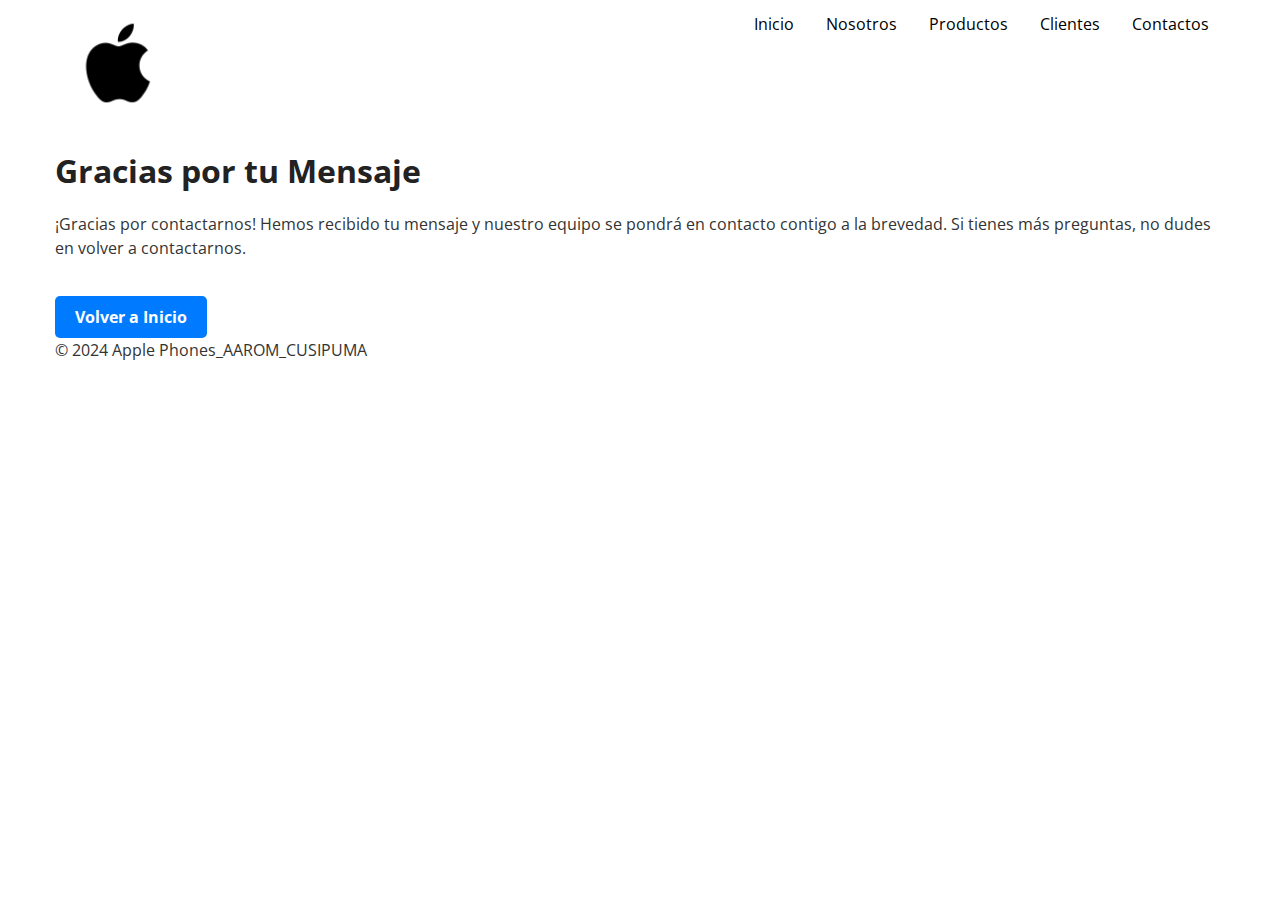
<file: agradecimiento.html>
<!DOCTYPE html>
<html lang="en">
<head>
    <meta charset="UTF-8">
    <meta name="viewport" content="width=device-width, initial-scale=1.0">
    <title>Gracias por Contactarnos - Apple Phones</title>
    <link rel="stylesheet" href="estilos/edgrid.css">
    <link rel="stylesheet" href="estilos/agradecimiento.css">
    <link rel="icon" href="imagenes/icopeque.jpg">
</head>
<body>
    <header class="ed-container">
        <div class="ed-item web-20">
            <a href="index.html"><img src="imagenes/ICONO.jpg" alt="Apple Logo"></a>
        </div>
        <div class="ed-item web-80">
            <nav>
                <ul class="ed-menu web-horizontal web-main-end">
                    <li><a href="index.html">Inicio</a></li>
                    <li><a href="nosotros.html">Nosotros</a></li>
                    <li><a href="productos.html">Productos</a></li>
                    <li><a href="clientes.html">Clientes</a></li>
                    <li><a href="contacto.html">Contactos</a></li>
                </ul>
            </nav>
        </div>
    </header>
    <div class="ed-container">
        <main class="ed-item web-100">
            <h1>Gracias por tu Mensaje</h1>
            <p>¡Gracias por contactarnos! Hemos recibido tu mensaje y nuestro equipo se pondrá en contacto contigo a la brevedad. Si tienes más preguntas, no dudes en volver a contactarnos.</p>
            <a href="index.html" class="back-button">Volver a Inicio</a>
        </main>
    </div>
    <footer>
        <div class="ed-container">
            <div class="ed-item">
                <p>&copy; 2024 Apple Phones_AAROM_CUSIPUMA</p>
            </div>
        </div>
    </footer>
</body>
</html>
</file>
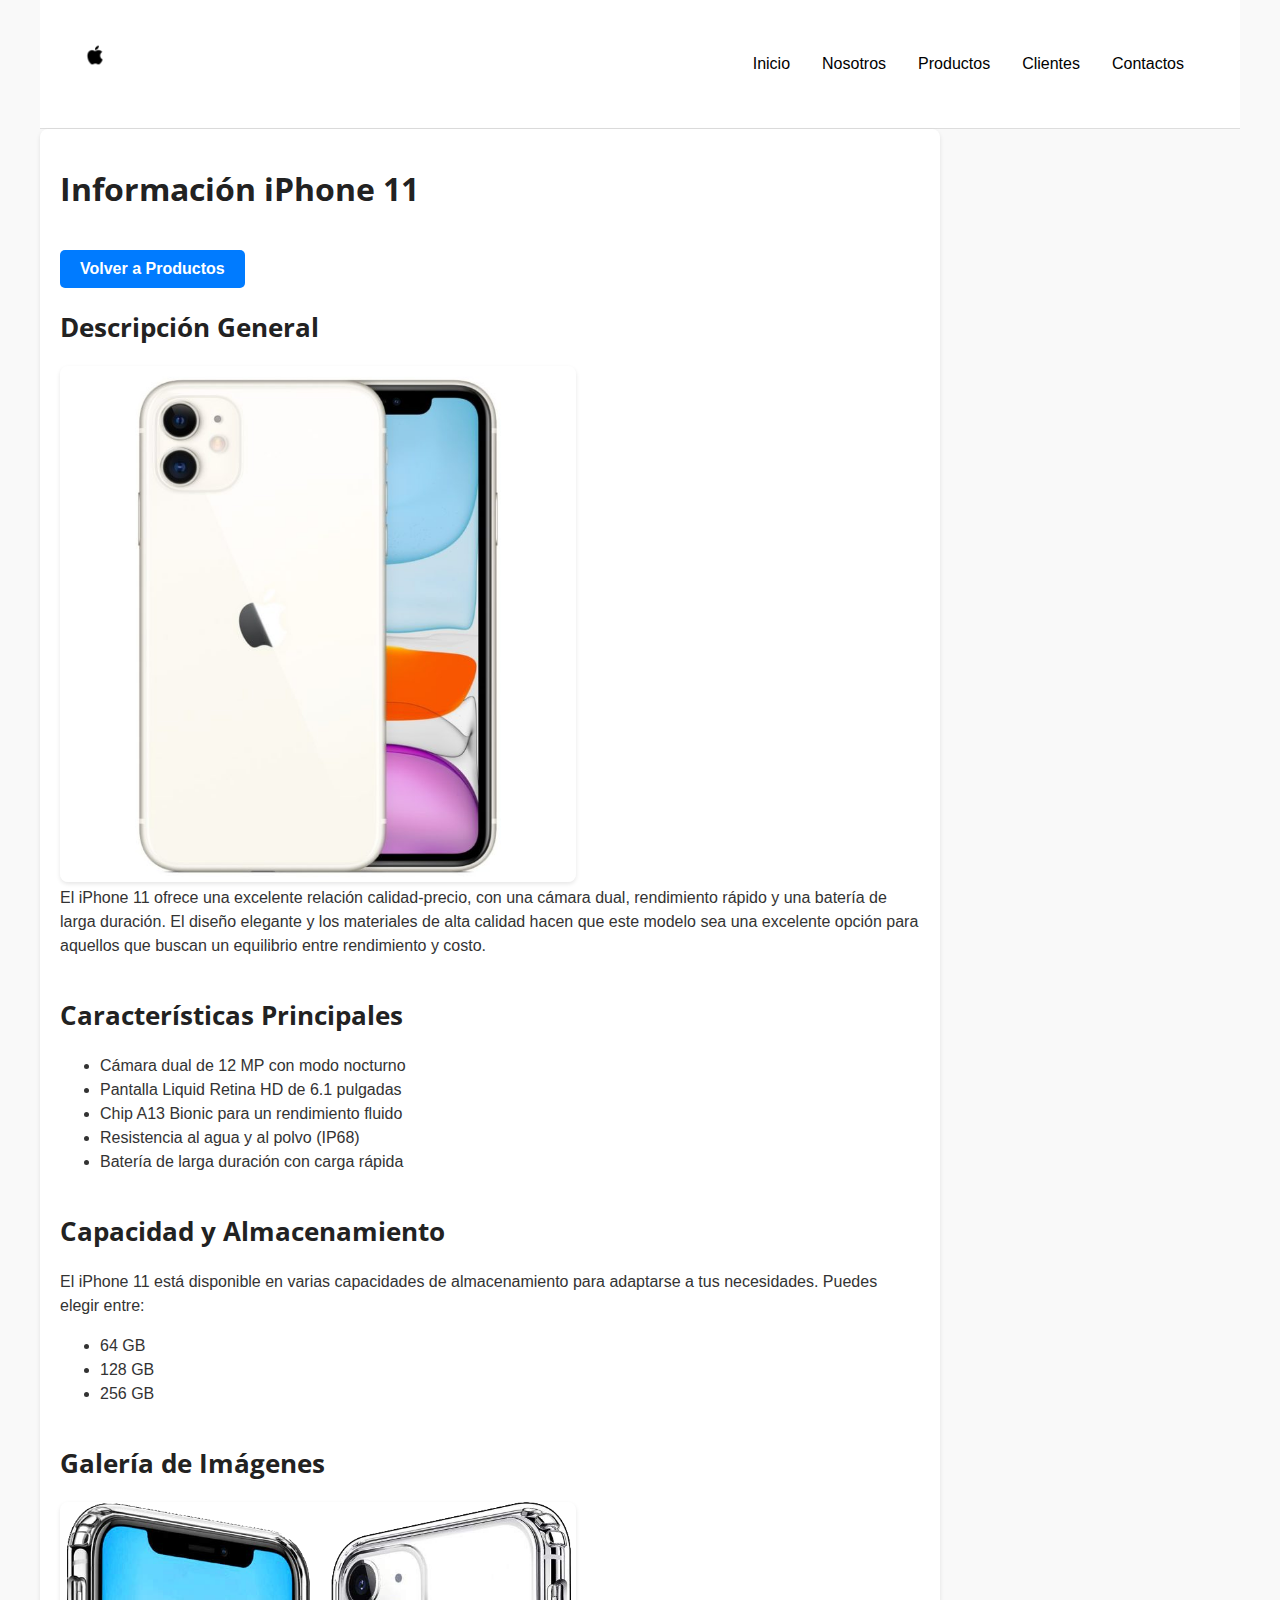
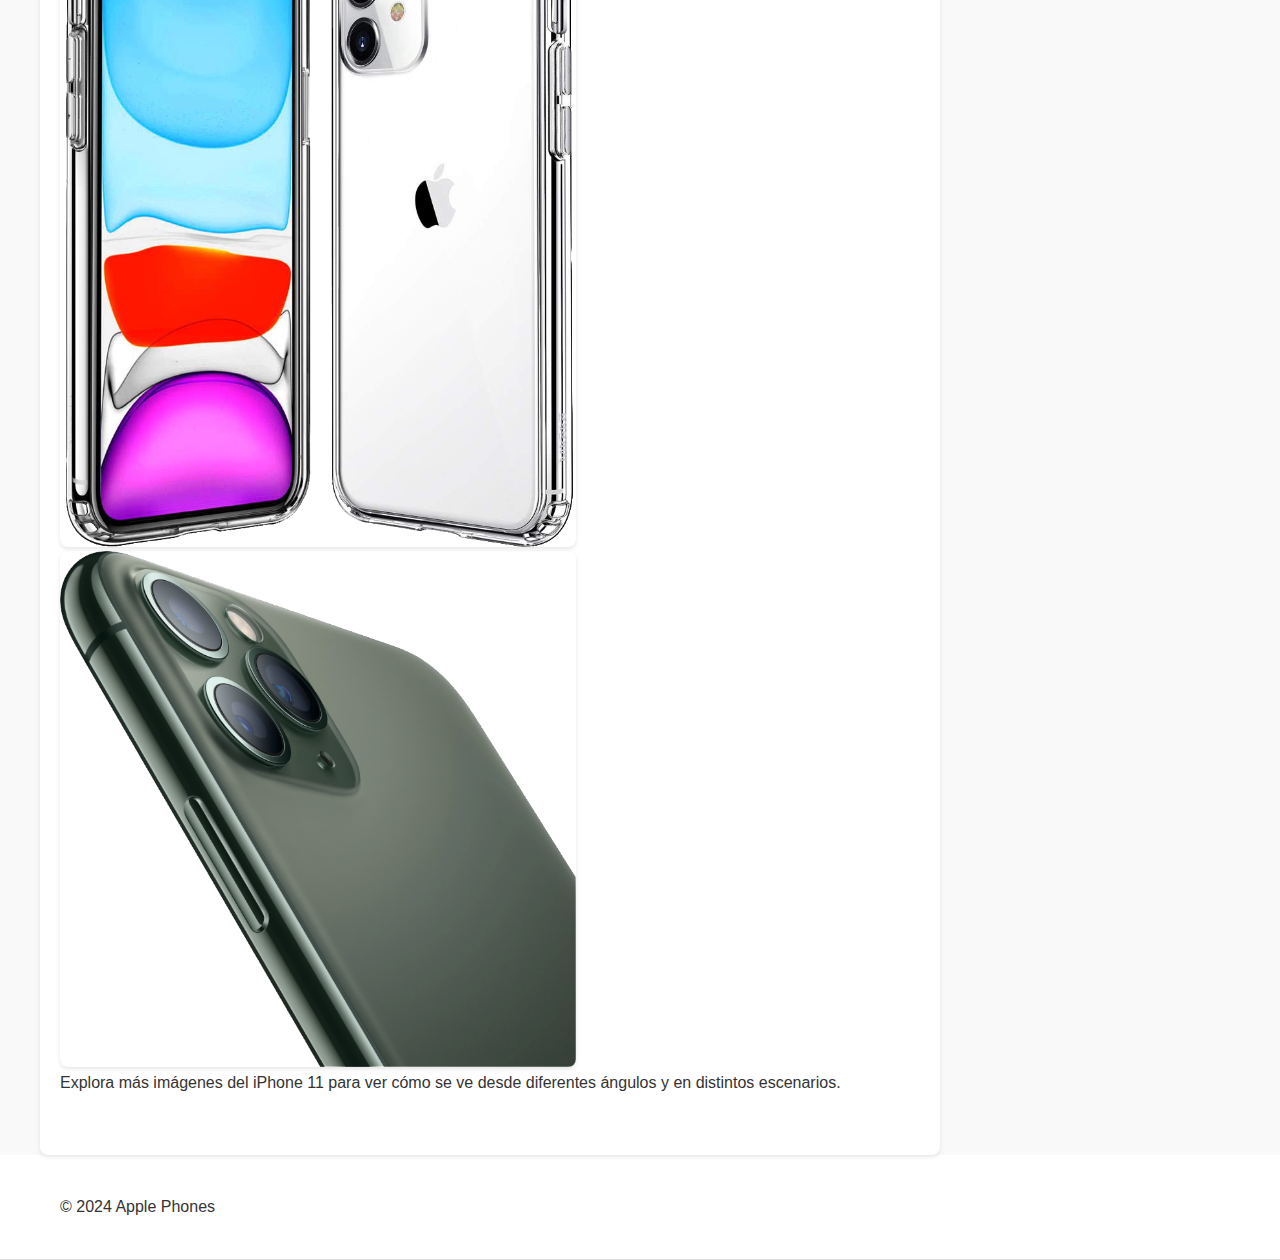
<file: info_phone11.html>
<!DOCTYPE html>
<html lang="en">
<head>
    <meta charset="UTF-8">
    <meta name="viewport" content="width=device-width, initial-scale=1.0">
    <title>Información iPhone 11 - Apple Phones</title>
    <link rel="stylesheet" href="estilos/edgrid.css">
    <link rel="stylesheet" href="estilos/phone_11.css">
    <link rel="icon" href="imagenes/icopeque.jpg">
</head>
<body>
    <header class="ed-container">
        <div class="ed-item web-20">
            <a href="index.html">
                <img src="imagenes/ICONO.jpg" alt="Apple Logo" style="width: 30px; height: auto;">
            </a>
        </div>
        <div class="ed-item web-80">
            <nav>
                <ul class="ed-menu web-horizontal web-main-end">
                    <li><a href="index.html">Inicio</a></li>
                    <li><a href="nosotros.html">Nosotros</a></li>
                    <li><a href="productos.html">Productos</a></li>
                    <li><a href="clientes.html">Clientes</a></li>
                    <li><a href="contacto.html">Contactos</a></li>
                </ul>
            </nav>
        </div>
    </header>
    <div class="ed-container">
        <main class="ed-item web-75">
            <h1>Información iPhone 11</h1>
            <a href="productos.html" class="back-button">Volver a Productos</a>
            
            <section class="section">
                <h2>Descripción General</h2>
                <img src="imagenes/PHONE11.jpg" alt="iPhone 11" class="phone-image">
                <p>El iPhone 11 ofrece una excelente relación calidad-precio, con una cámara dual, rendimiento rápido y una batería de larga duración. El diseño elegante y los materiales de alta calidad hacen que este modelo sea una excelente opción para aquellos que buscan un equilibrio entre rendimiento y costo.</p>
            </section>

            <section class="section">
                <h2>Características Principales</h2>
                <ul>
                    <li>Cámara dual de 12 MP con modo nocturno</li>
                    <li>Pantalla Liquid Retina HD de 6.1 pulgadas</li>
                    <li>Chip A13 Bionic para un rendimiento fluido</li>
                    <li>Resistencia al agua y al polvo (IP68)</li>
                    <li>Batería de larga duración con carga rápida</li>
                </ul>
            </section>

            <section class="section">
                <h2>Capacidad y Almacenamiento</h2>
            
                <p>El iPhone 11 está disponible en varias capacidades de almacenamiento para adaptarse a tus necesidades. Puedes elegir entre:</p>
                <ul>
                    <li>64 GB</li>
                    <li>128 GB</li>
                    <li>256 GB</li>
                </ul>
            </section>

            <section class="section">
                <h2>Galería de Imágenes</h2>
                <img src="imagenes/ANGULOS.jpg" alt="iPhone 11 - Imagen 1" class="phone-image">
                <img src="imagenes/ANGULOS1.png" alt="iPhone 11 - Imagen 2" class="phone-image">
                <p>Explora más imágenes del iPhone 11 para ver cómo se ve desde diferentes ángulos y en distintos escenarios.</p>
            </section>
        </main>
      
    </div>
    <footer>
        <div class="ed-container">
            <div class="ed-item">
                <p>&copy; 2024 Apple Phones</p>
            </div>
        </div>
    </footer>
</body>
</html>
</file>
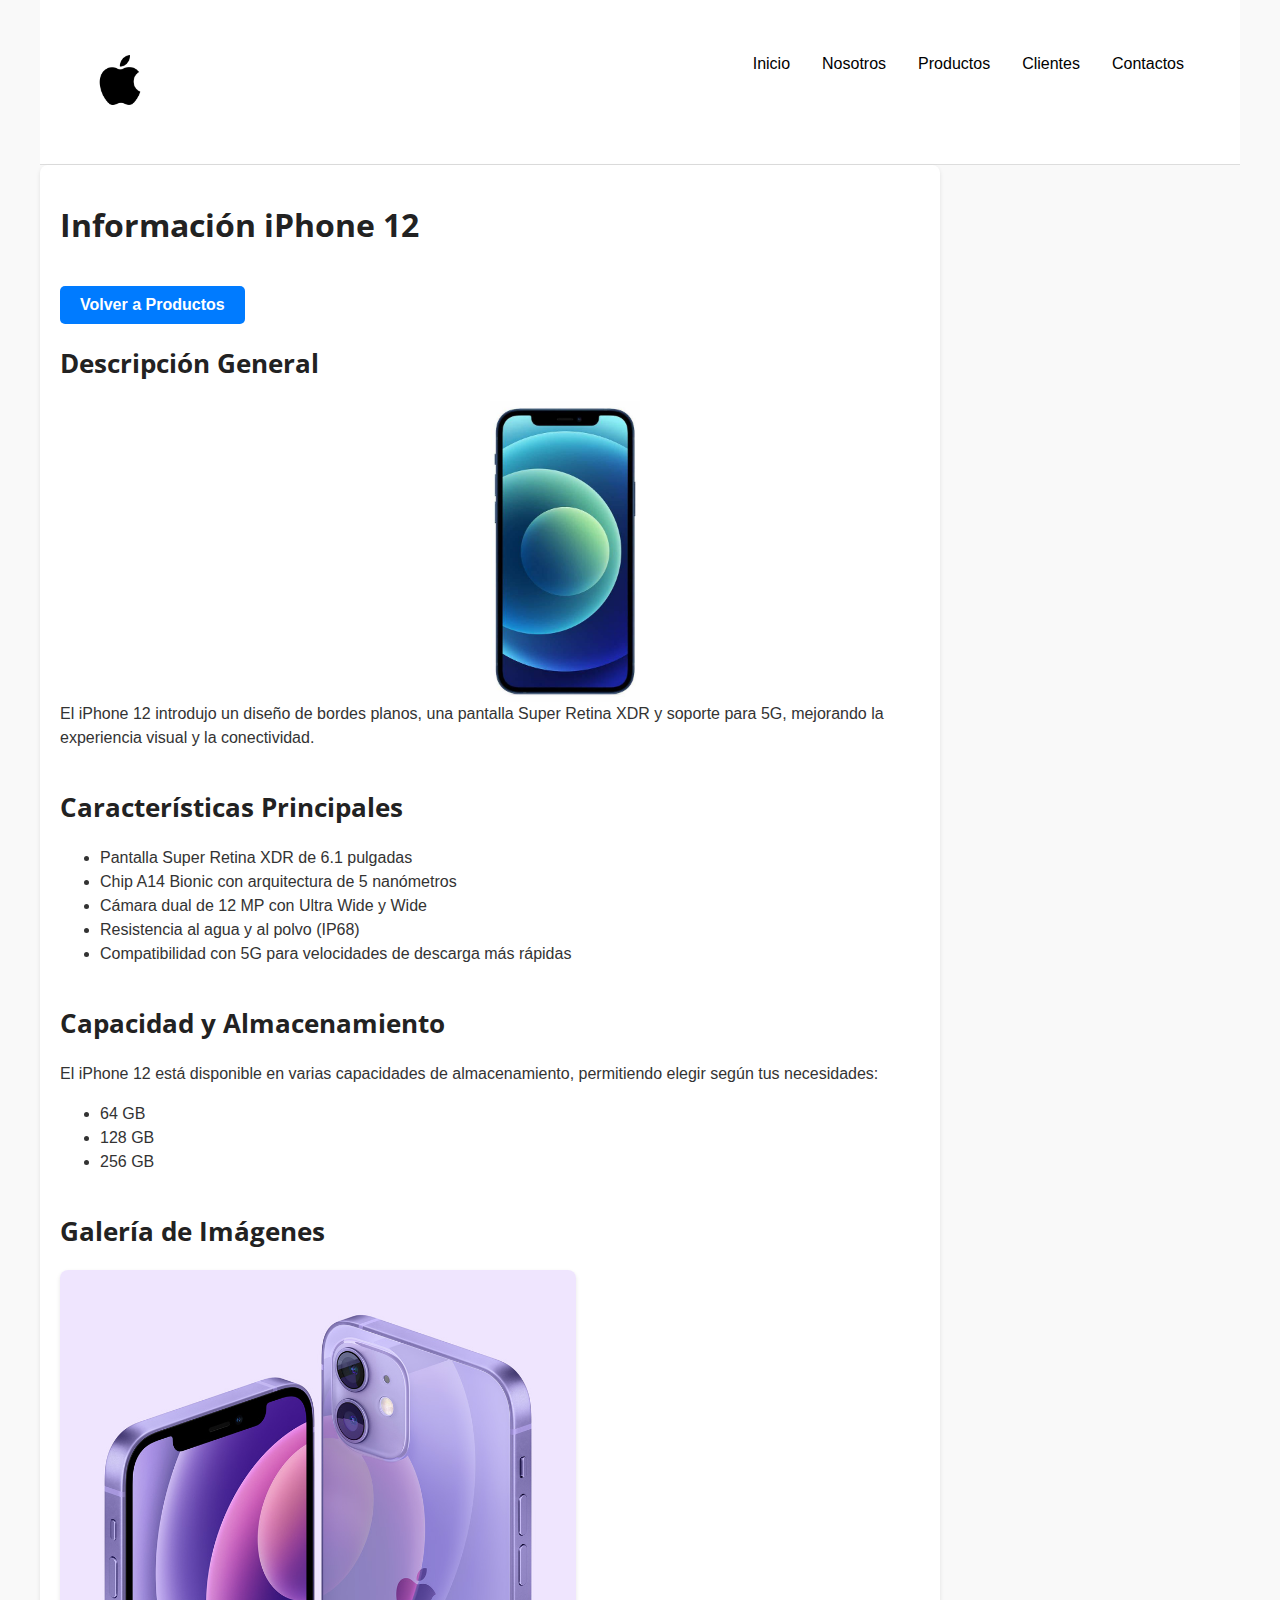
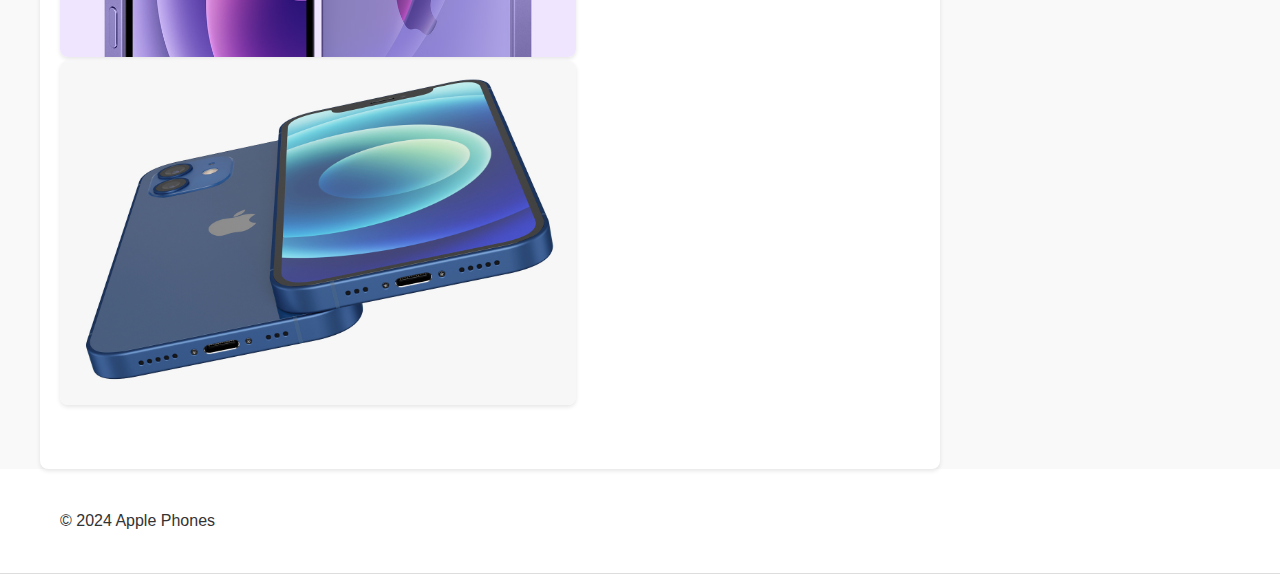
<file: info_phone12.html>
<!DOCTYPE html>
<html lang="en">
<head>
    <meta charset="UTF-8">
    <meta name="viewport" content="width=device-width, initial-scale=1.0">
    <title>Información iPhone 12 - Apple Phones</title>
    <link rel="stylesheet" href="estilos/edgrid.css">
    <link rel="stylesheet" href="estilos/phone_12.css">
    <link rel="icon" href="imagenes/icopeque.jpg">
</head>
<body>
    <header class="ed-container">
        <div class="ed-item web-20">
            <a href="index.html">
                <img src="imagenes/ICONO.jpg" alt="Apple Logo" style="width: 80px; height: auto;">
            </a>
        </div>
        <div class="ed-item web-80">
            <nav>
                <ul class="ed-menu web-horizontal web-main-end">
                    <li><a href="index.html">Inicio</a></li>
                    <li><a href="nosotros.html">Nosotros</a></li>
                    <li><a href="productos.html">Productos</a></li>
                    <li><a href="clientes.html">Clientes</a></li>
                    <li><a href="contacto.html">Contactos</a></li>
                </ul>
            </nav>
        </div>
    </header>
    <div class="ed-container">
        <main class="ed-item web-75">
            <h1>Información iPhone 12</h1>
            <a href="productos.html" class="back-button">Volver a Productos</a>

            <section class="section">
                <h2>Descripción General</h2>
                <div class="phone-3d">
                    <div class="phone-container">
                        <img src="imagenes/FRONT_12.jpg" alt="iPhone 12 Front" class="phone-front">
                        <img src="imagenes/BACK_12.jpg" alt="iPhone 12 Back" class="phone-back">
                    </div>
                </div>
                <p>El iPhone 12 introdujo un diseño de bordes planos, una pantalla Super Retina XDR y soporte para 5G, mejorando la experiencia visual y la conectividad.</p>
            </section>

            <section class="section">
                <h2>Características Principales</h2>
                <ul>
                    <li>Pantalla Super Retina XDR de 6.1 pulgadas</li>
                    <li>Chip A14 Bionic con arquitectura de 5 nanómetros</li>
                    <li>Cámara dual de 12 MP con Ultra Wide y Wide</li>
                    <li>Resistencia al agua y al polvo (IP68)</li>
                    <li>Compatibilidad con 5G para velocidades de descarga más rápidas</li>
                </ul>
            </section>

            <section class="section">
                <h2>Capacidad y Almacenamiento</h2>
                
                <p>El iPhone 12 está disponible en varias capacidades de almacenamiento, permitiendo elegir según tus necesidades:</p>
                <ul>
                    <li>64 GB</li>
                    <li>128 GB</li>
                    <li>256 GB</li>
                </ul>
            </section>

            <section class="section">
                <h2>Galería de Imágenes</h2>
                <img src="imagenes/ANGULOS12X.jpg" alt="iPhone 12 - Imagen 1" class="phone-image">
                <img src="imagenes/ANGULOS12_.jpg" alt="iPhone 12 - Imagen 2" class="phone-image">
            </section>
        </main>
        <aside class="ed-item web-25">
          
        </aside>
    </div>
    <footer>
        <div class="ed-container">
            <div class="ed-item">
                <p>&copy; 2024 Apple Phones</p>
            </div>
        </div>
    </footer>
</body>
</html>
</file>
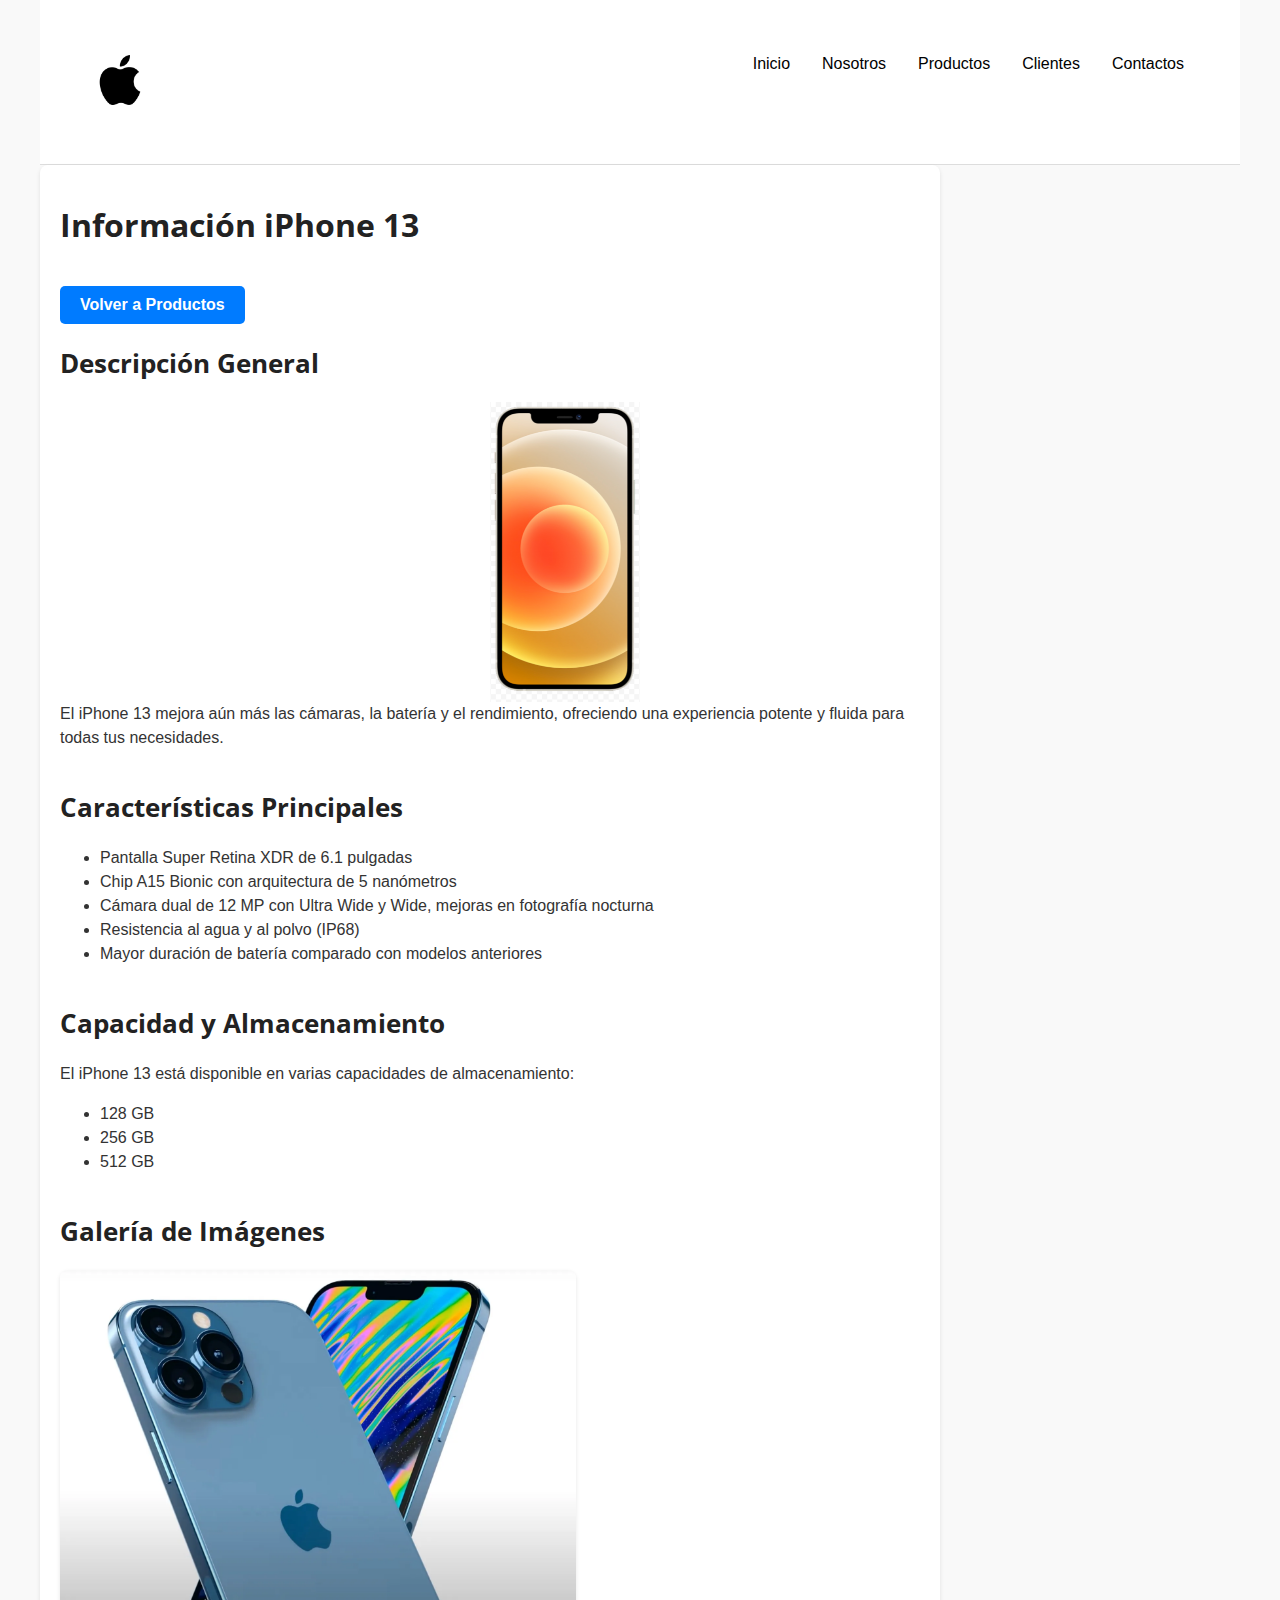
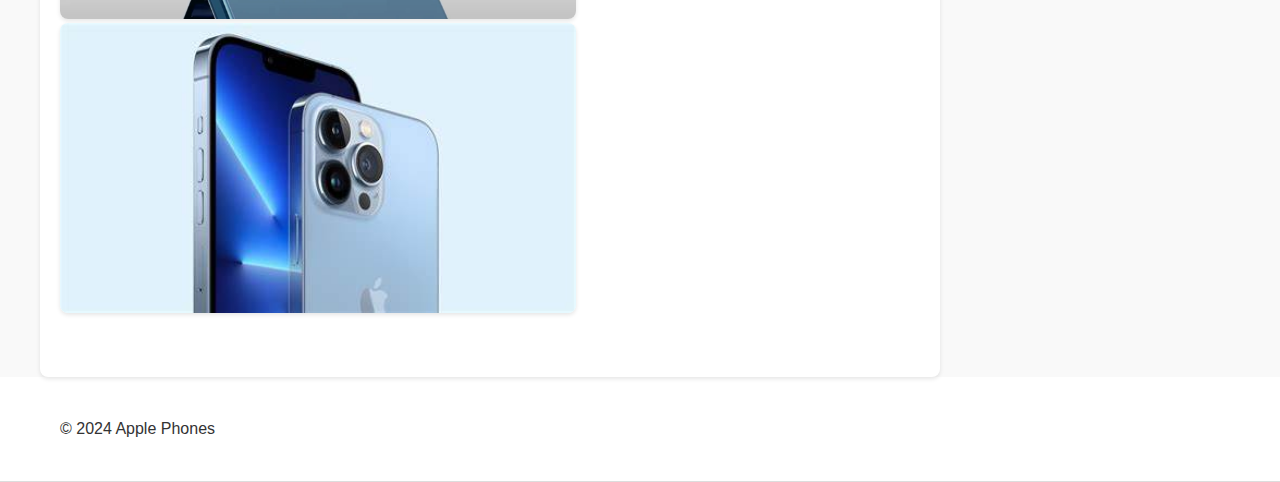
<file: info_phone13.html>
<!DOCTYPE html>
<html lang="en">
<head>
    <meta charset="UTF-8">
    <meta name="viewport" content="width=device-width, initial-scale=1.0">
    <title>Información iPhone 13 - Apple Phones</title>
    <link rel="stylesheet" href="estilos/edgrid.css">
    <link rel="stylesheet" href="estilos/phone_13.css">
    <link rel="icon" href="imagenes/icopeque.jpg">
</head>
<body>
    <header class="ed-container">
        <div class="ed-item web-20">
            <a href="index.html">
                <img src="imagenes/ICONO.jpg" alt="Apple Logo" style="width: 80px; height: auto;">
            </a>
        </div>
        <div class="ed-item web-80">
            <nav>
                <ul class="ed-menu web-horizontal web-main-end">
                    <li><a href="index.html">Inicio</a></li>
                    <li><a href="nosotros.html">Nosotros</a></li>
                    <li><a href="productos.html">Productos</a></li>
                    <li><a href="clientes.html">Clientes</a></li>
                    <li><a href="contacto.html">Contactos</a></li>
                </ul>
            </nav>
        </div>
    </header>
    <div class="ed-container">
        <main class="ed-item web-75">
            <h1>Información iPhone 13</h1>
            <a href="productos.html" class="back-button">Volver a Productos</a>

            <section class="section">
                <h2>Descripción General</h2>
                <div class="phone-3d">
                    <div class="phone-container">
                        <img src="imagenes/PHONE13X.jpg" alt="iPhone 13 Front" class="phone-front">
                        <img src="imagenes/PHONE13XX.jpg" alt="iPhone 13 Back" class="phone-back">
                    </div>
                </div>
                <p>El iPhone 13 mejora aún más las cámaras, la batería y el rendimiento, ofreciendo una experiencia potente y fluida para todas tus necesidades.</p>
            </section>

            <section class="section">
                <h2>Características Principales</h2>
                <ul>
                    <li>Pantalla Super Retina XDR de 6.1 pulgadas</li>
                    <li>Chip A15 Bionic con arquitectura de 5 nanómetros</li>
                    <li>Cámara dual de 12 MP con Ultra Wide y Wide, mejoras en fotografía nocturna</li>
                    <li>Resistencia al agua y al polvo (IP68)</li>
                    <li>Mayor duración de batería comparado con modelos anteriores</li>
                </ul>
            </section>

            <section class="section">
                <h2>Capacidad y Almacenamiento</h2>
              
                <p>El iPhone 13 está disponible en varias capacidades de almacenamiento:</p>
                <ul>
                    <li>128 GB</li>
                    <li>256 GB</li>
                    <li>512 GB</li>
                </ul>
            </section>

            <section class="section">
                <h2>Galería de Imágenes</h2>
                <img src="imagenes/PHONE13XXX.jpg" alt="iPhone 13 - Imagen 1" class="phone-image">
                <img src="imagenes/PHONE13XXXX" alt="iPhone 13 - Imagen 2" class="phone-image">
            </section>
        </main>
    
    </div>
    <footer>
        <div class="ed-container">
            <div class="ed-item">
                <p>&copy; 2024 Apple Phones</p>
            </div>
        </div>
    </footer>
</body>
</html>
</file>
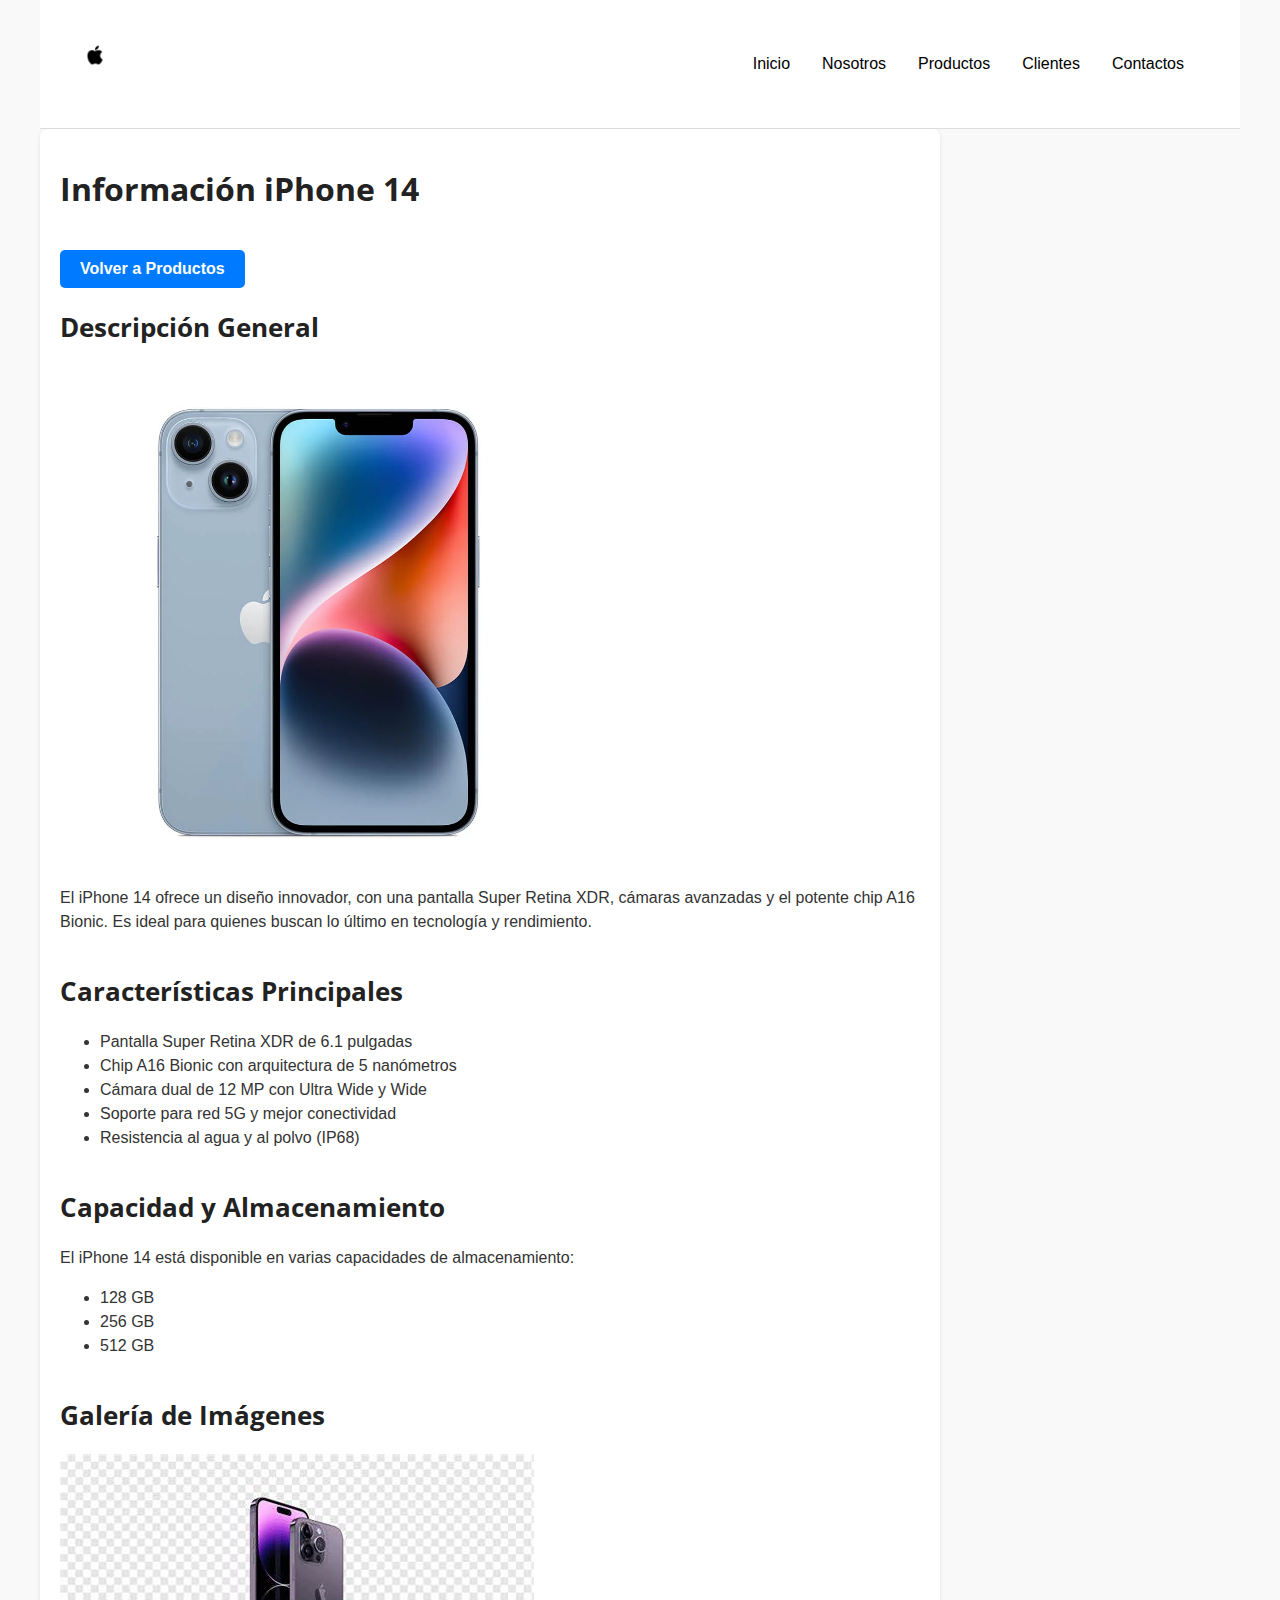
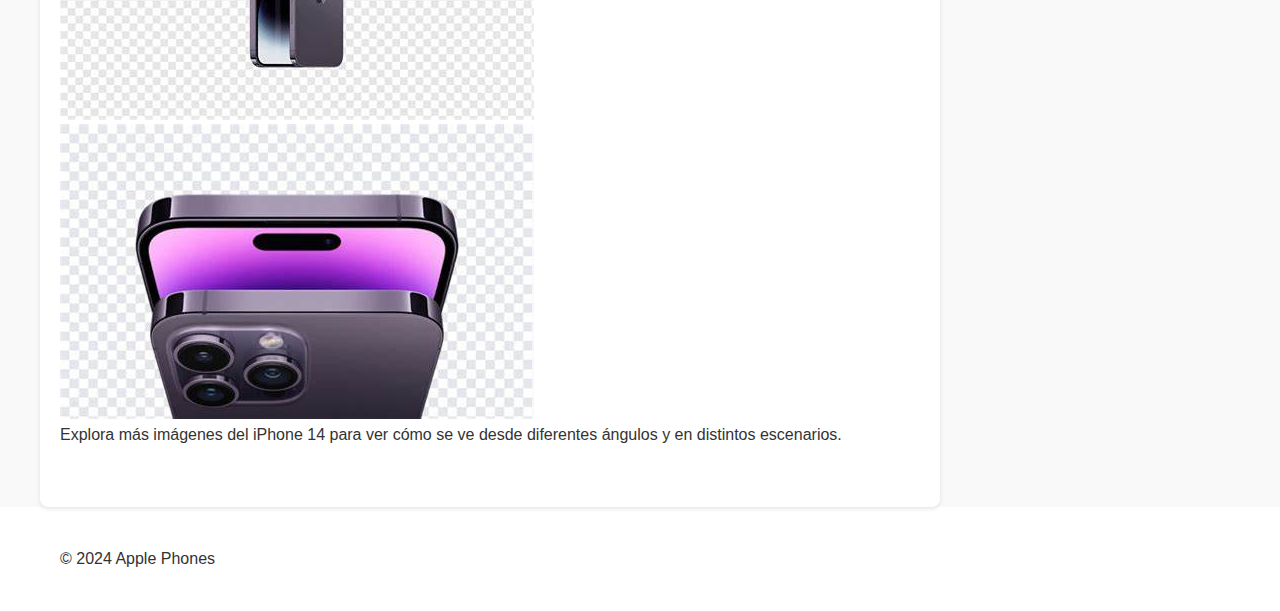
<file: info_phone14.html>
<!DOCTYPE html>
<html lang="en">
<head>
    <meta charset="UTF-8">
    <meta name="viewport" content="width=device-width, initial-scale=1.0">
    <title>Información iPhone 14 - Apple Phones</title>
    <link rel="stylesheet" href="estilos/edgrid.css">
    <link rel="stylesheet" href="estilos/phone_14.css">
    <link rel="icon" href="imagenes/icopeque.jpg">
</head>
<body>
    <header class="ed-container">
        <div class="ed-item web-20">
            <a href="index.html">
                <img src="imagenes/ICONO.jpg" alt="Apple Logo" style="width: 30px; height: auto;">
            </a>
        </div>
        <div class="ed-item web-80">
            <nav>
                <ul class="ed-menu web-horizontal web-main-end">
                    <li><a href="index.html">Inicio</a></li>
                    <li><a href="nosotros.html">Nosotros</a></li>
                    <li><a href="productos.html">Productos</a></li>
                    <li><a href="clientes.html">Clientes</a></li>
                    <li><a href="contacto.html">Contactos</a></li>
                </ul>
            </nav>
        </div>
    </header>
    <div class="ed-container">
        <main class="ed-item web-75">
            <h1>Información iPhone 14</h1>
            <a href="productos.html" class="back-button">Volver a Productos</a>
            
            <section class="section">
                <h2>Descripción General</h2>
                <img src="imagenes/PHONE14.jpg" alt="iPhone 14" class="phone-image">
                <p>El iPhone 14 ofrece un diseño innovador, con una pantalla Super Retina XDR, cámaras avanzadas y el potente chip A16 Bionic. Es ideal para quienes buscan lo último en tecnología y rendimiento.</p>
            </section>

            <section class="section">
                <h2>Características Principales</h2>
                <ul>
                    <li>Pantalla Super Retina XDR de 6.1 pulgadas</li>
                    <li>Chip A16 Bionic con arquitectura de 5 nanómetros</li>
                    <li>Cámara dual de 12 MP con Ultra Wide y Wide</li>
                    <li>Soporte para red 5G y mejor conectividad</li>
                    <li>Resistencia al agua y al polvo (IP68)</li>
                </ul>
            </section>

            <section class="section">
                <h2>Capacidad y Almacenamiento</h2>
                <p>El iPhone 14 está disponible en varias capacidades de almacenamiento:</p>
                <ul>
                    <li>128 GB</li>
                    <li>256 GB</li>
                    <li>512 GB</li>
                </ul>
            </section>

            <section class="section">
                <h2>Galería de Imágenes</h2>
                <img src="imagenes/PHONE14X" alt="iPhone 14 - Imagen 1" class="phone-image">
                <img src="imagenes/PHONE14XX" alt="iPhone 14 - Imagen 2" class="phone-image">
                <p>Explora más imágenes del iPhone 14 para ver cómo se ve desde diferentes ángulos y en distintos escenarios.</p>
            </section>
        </main>
       
    </div>
    <footer>
        <div class="ed-container">
            <div class="ed-item">
                <p>&copy; 2024 Apple Phones</p>
            </div>
        </div>
    </footer>
</body>
</html>
</file>
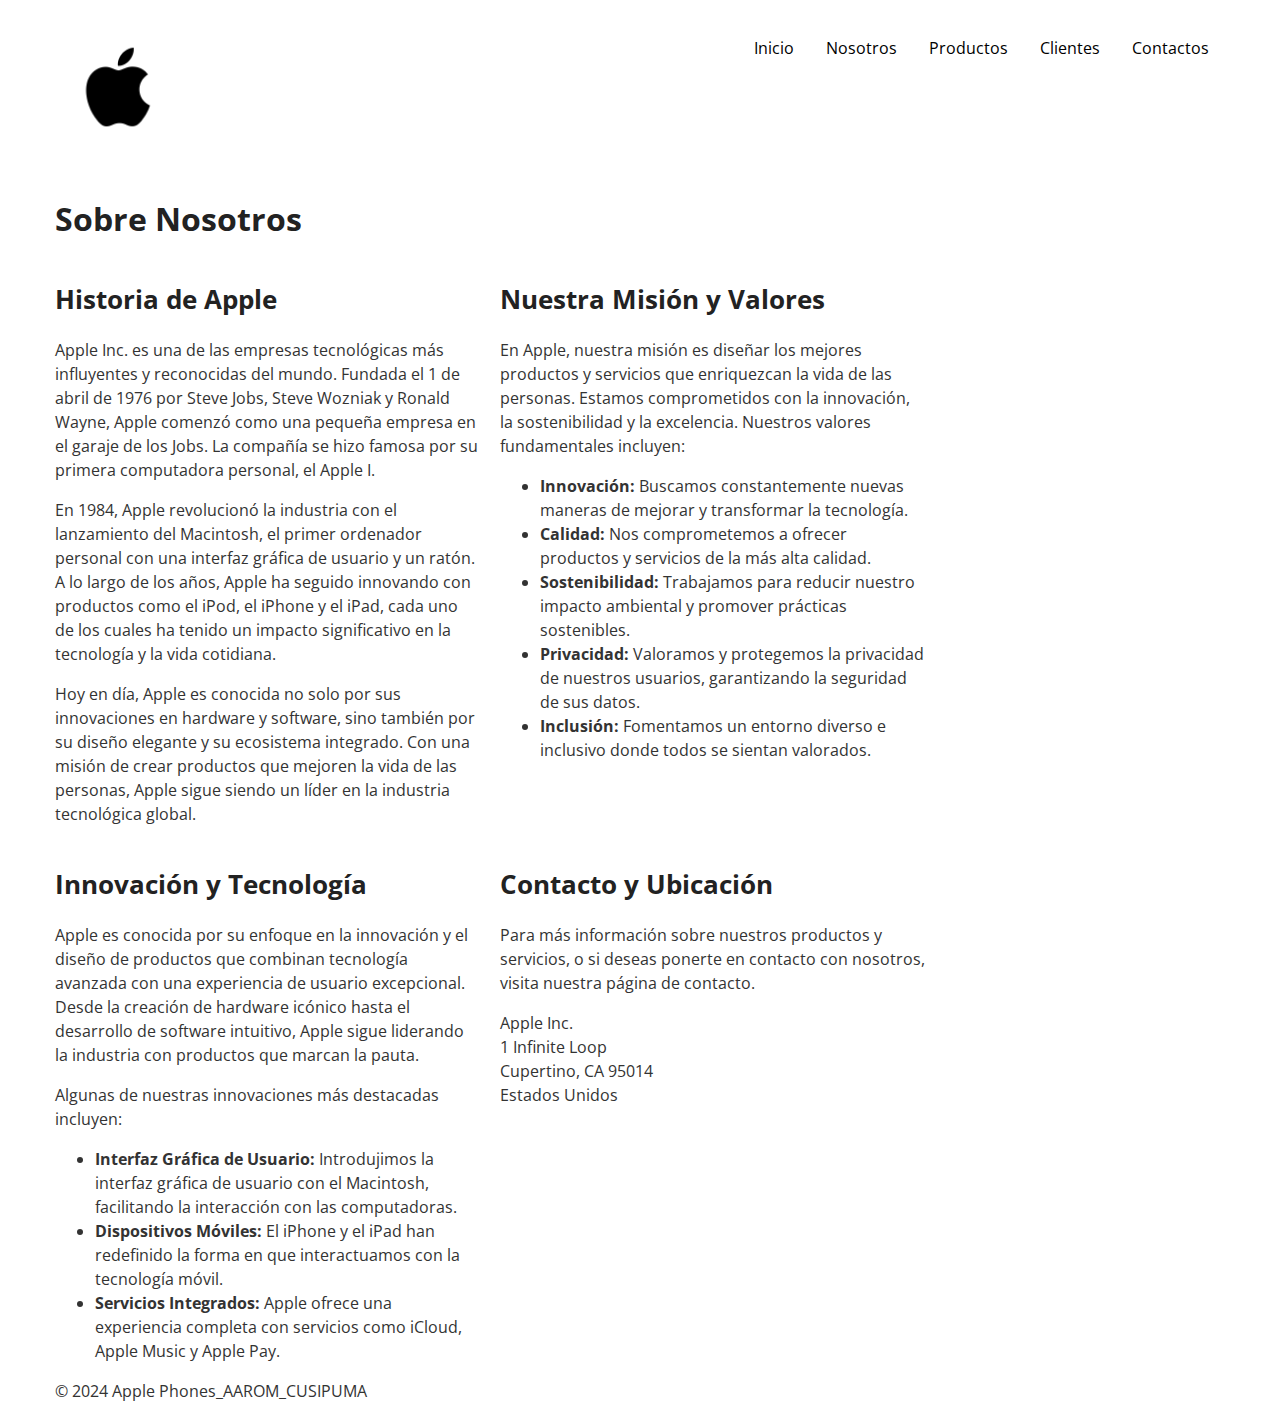
<file: nosotros.html>
<!DOCTYPE html>
<html lang="en">
<head>
    <meta charset="UTF-8">
    <meta name="viewport" content="width=device-width, initial-scale=1.0">
    <title>Nosotros - Apple Phones</title>
    <link rel="stylesheet" href="estilos/edgrid.css">
    <link rel="stylesheet" href="estilos/estll.css">
    <link rel="icon" href="imagenes/icopeque.jpg">
</head>
<body>
    <header class="ed-container">
        <div class="ed-item web-20">
            <a href="index.html">
                <img src="imagenes/ICONO.jpg" alt="Apple Logo">
            </a>
        </div>
        <div class="ed-item web-80">
            <nav>
                <ul class="ed-menu web-horizontal web-main-end">
                    <li><a href="index.html">Inicio</a></li>
                    <li><a href="nosotros.html">Nosotros</a></li>
                    <li><a href="productos.html">Productos</a></li>
                    <li><a href="clientes.html">Clientes</a></li>
                    <li><a href="contacto.html">Contactos</a></li>
                </ul>
            </nav>
        </div>
    </header>
    <div class="ed-container">
        <main class="ed-item web-75">
            <h1>Sobre Nosotros</h1>
            <class class="lol">
                <div class="cajas">
           
                <h2>Historia de Apple</h2>
                <p>Apple Inc. es una de las empresas tecnológicas más influyentes y reconocidas del mundo. Fundada el 1 de abril de 1976 por Steve Jobs, Steve Wozniak y Ronald Wayne, Apple comenzó como una pequeña empresa en el garaje de los Jobs. La compañía se hizo famosa por su primera computadora personal, el Apple I.</p>
                <p>En 1984, Apple revolucionó la industria con el lanzamiento del Macintosh, el primer ordenador personal con una interfaz gráfica de usuario y un ratón. A lo largo de los años, Apple ha seguido innovando con productos como el iPod, el iPhone y el iPad, cada uno de los cuales ha tenido un impacto significativo en la tecnología y la vida cotidiana.</p>
                <p>Hoy en día, Apple es conocida no solo por sus innovaciones en hardware y software, sino también por su diseño elegante y su ecosistema integrado. Con una misión de crear productos que mejoren la vida de las personas, Apple sigue siendo un líder en la industria tecnológica global.</p>
                </div>

                <div class="cajas">
                <h2>Nuestra Misión y Valores</h2>
                <p>En Apple, nuestra misión es diseñar los mejores productos y servicios que enriquezcan la vida de las personas. Estamos comprometidos con la innovación, la sostenibilidad y la excelencia. Nuestros valores fundamentales incluyen:</p>
                <ul>
                    <li><strong>Innovación:</strong> Buscamos constantemente nuevas maneras de mejorar y transformar la tecnología.</li>
                    <li><strong>Calidad:</strong> Nos comprometemos a ofrecer productos y servicios de la más alta calidad.</li>
                    <li><strong>Sostenibilidad:</strong> Trabajamos para reducir nuestro impacto ambiental y promover prácticas sostenibles.</li>
                    <li><strong>Privacidad:</strong> Valoramos y protegemos la privacidad de nuestros usuarios, garantizando la seguridad de sus datos.</li>
                    <li><strong>Inclusión:</strong> Fomentamos un entorno diverso e inclusivo donde todos se sientan valorados.</li>
                </ul>
                </div>

                <div class="cajas">
                <h2>Innovación y Tecnología</h2>
                <p>Apple es conocida por su enfoque en la innovación y el diseño de productos que combinan tecnología avanzada con una experiencia de usuario excepcional. Desde la creación de hardware icónico hasta el desarrollo de software intuitivo, Apple sigue liderando la industria con productos que marcan la pauta.</p>
                <p>Algunas de nuestras innovaciones más destacadas incluyen:</p>
                <ul>
                    <li><strong>Interfaz Gráfica de Usuario:</strong> Introdujimos la interfaz gráfica de usuario con el Macintosh, facilitando la interacción con las computadoras.</li>
                    <li><strong>Dispositivos Móviles:</strong> El iPhone y el iPad han redefinido la forma en que interactuamos con la tecnología móvil.</li>
                    <li><strong>Servicios Integrados:</strong> Apple ofrece una experiencia completa con servicios como iCloud, Apple Music y Apple Pay.</li>
                </ul>
                </div>

                <div class="cajas">
                <h2>Contacto y Ubicación</h2>
                <p>Para más información sobre nuestros productos y servicios, o si deseas ponerte en contacto con nosotros, visita nuestra página de contacto.</p>
                <p>Apple Inc.<br>
                1 Infinite Loop<br>
                Cupertino, CA 95014<br>
                Estados Unidos</p>
                </div>
        </main>
        <aside class="ed-item web-25">
            
        </aside>
    </div>
    <footer>
        <div class="ed-container">
            <div class="ed-item">
                <p>&copy; 2024 Apple Phones_AAROM_CUSIPUMA</p>
            </div>
        </div>
    </footer>
</body>
</html>
</file>
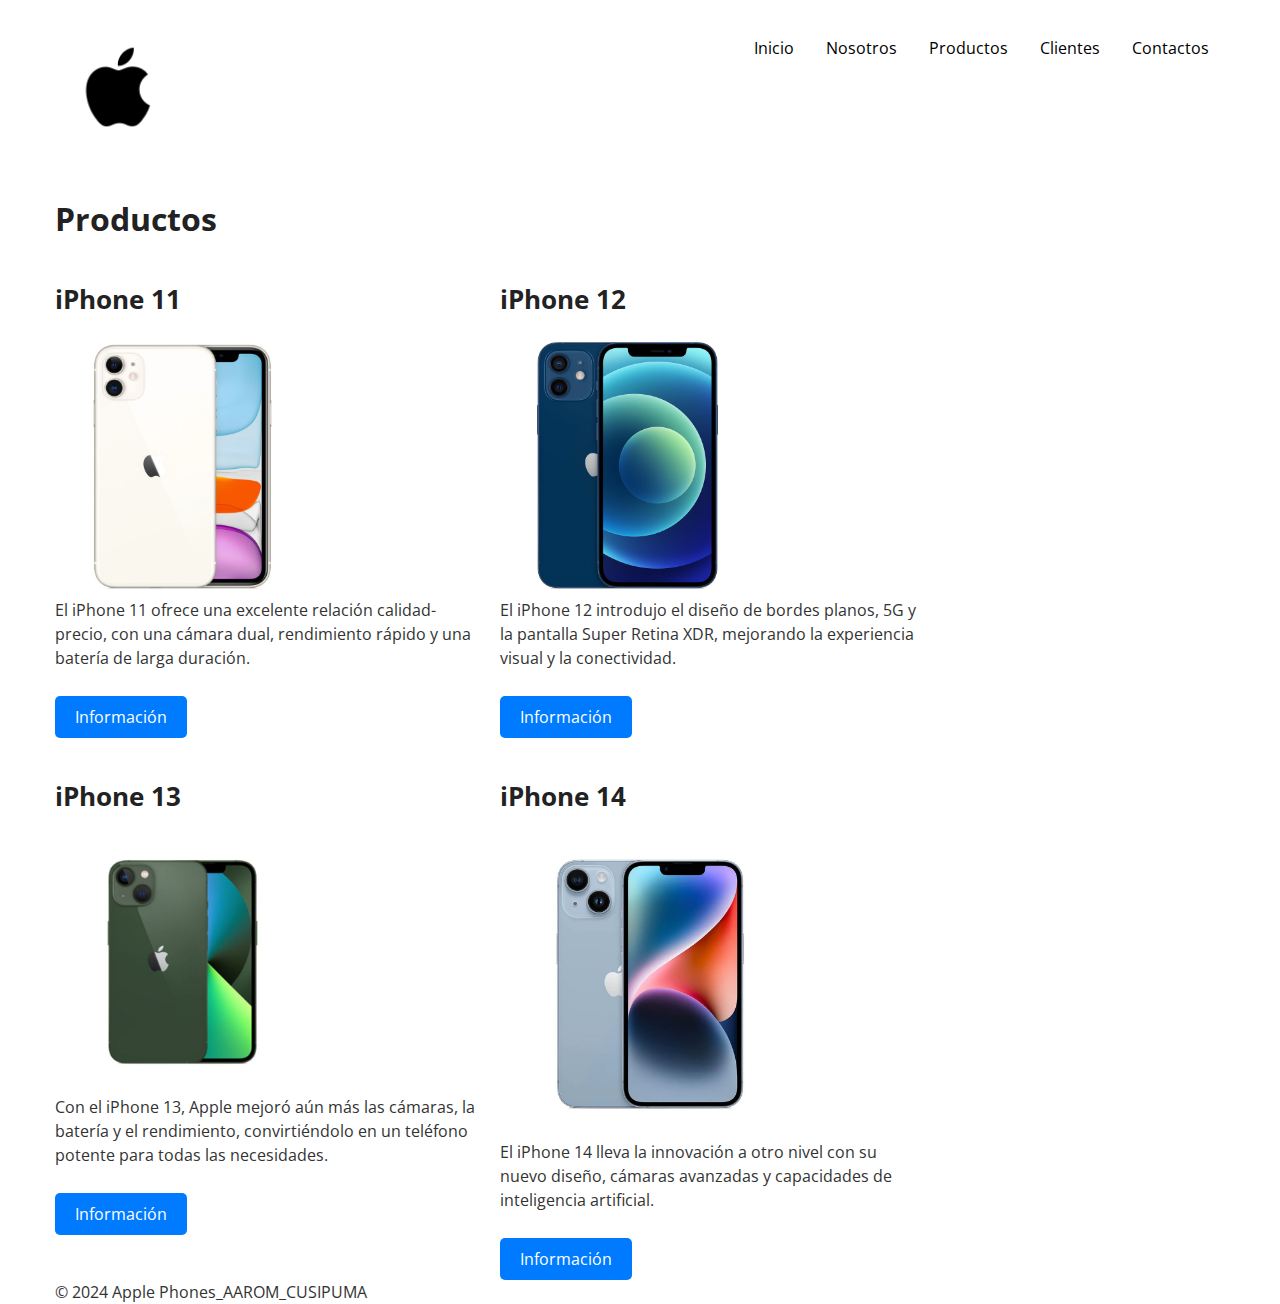
<file: productos.html>
<!DOCTYPE html>
<html lang="en">
<head>
    <meta charset="UTF-8">
    <meta name="viewport" content="width=device-width, initial-scale=1.0">
    <title>Productos - Apple Phones</title>
    <link rel="stylesheet" href="estilos/edgrid.css">
    <link rel="stylesheet" href="estilos/estll.css">
    <link rel="icon" href="imagenes/icopeque.jpg">
</head>
<body>
    <header class="ed-container">
        <div class="ed-item web-20">
            <a href="/"><img src="imagenes/ICONO.jpg" alt="Apple Logo"></a>
        </div>
        <div class="ed-item web-80">
            <nav>
                <ul class="ed-menu web-horizontal web-main-end">
                    <li><a href="index.html">Inicio</a></li>
                    <li><a href="nosotros.html">Nosotros</a></li>
                    <li><a href="productos.html">Productos</a></li>
                    <li><a href="clientes.html">Clientes</a></li>
                    <li><a href="contacto.html">Contactos</a></li>
                </ul>
            </nav>
        </div>      
    </header>
    <div class="ed-container">
        <main class="ed-item web-75">
            <h1>Productos</h1>
            <class class="lol">
                <div class="cajas">
                
                    <h2>iPhone 11</h2>
                    <img src="imagenes/PHONE11.jpg" alt="iPhone 11">
                    <p>El iPhone 11 ofrece una excelente relación calidad-precio, con una cámara dual, rendimiento rápido y una batería de larga duración.</p>
                    <a href="info_phone11.html" class="info-button">Información</a>
                
            </div>
            <div class="cajas"> 
              
                    <h2>iPhone 12</h2>
                    <img src="imagenes/PHONE12.jpg" alt="iPhone 12">
                    <p>El iPhone 12 introdujo el diseño de bordes planos, 5G y la pantalla Super Retina XDR, mejorando la experiencia visual y la conectividad.</p>
                    <a href="info_phone12.html" class="info-button">Información</a>
              
            </div>
            <div class="cajas">
               
                    <h2>iPhone 13</h2>
                    <img src="imagenes/PHONE13.jpg" alt="iPhone 13">
                    <p>Con el iPhone 13, Apple mejoró aún más las cámaras, la batería y el rendimiento, convirtiéndolo en un teléfono potente para todas las necesidades.</p>
                    <a href="info_phone13.html" class="info-button">Información</a>
               
            </div>
            <div class="cajas">
                <section id="iphone-14">
                    <h2>iPhone 14</h2>
                    <img src="imagenes/PHONE14.jpg" alt="iPhone 14">
                    <p>El iPhone 14 lleva la innovación a otro nivel con su nuevo diseño, cámaras avanzadas y capacidades de inteligencia artificial.</p>
                    <a href="info_phone14.html" class="info-button">Información</a>
                
            </div>
            </class>
            

        </main>
        <aside class="ed-item web-25">
        </aside>
    </div>
    <footer>
        <div class="ed-container">
            <div class="ed-item">
                <p>&copy; 2024 Apple Phones_AAROM_CUSIPUMA</p>
            </div>
        </div>
    </footer>
</body>
</html>
</file>
<file: estilos/edgrid.css>
@charset "UTF-8";
@import url(http://fonts.googleapis.com/css?family=Open+Sans:400,300,700,600,800);
*,
*:before,
*:after {
  box-sizing: border-box; }

body {
  margin: 0;
  font-family: sans-serif; }

 img{
  max-width: 60%;
  height: auto; }

a {
  text-decoration: none; }

/*
  GRUPOS Y CAJAS
  ==============
  Los grupos son contenedores para las cajas.
  Las cajas crean las divisiones en el grupo (columnas).
  En ED GRID 1.2. los grupos son containers y las
  cajas son items. Para crear un namespace se usan las
  clases ed-container y ed-item. Se pueden seguir usando
  las clases .grupo y .caja pero se desaconseja (en la v2 desaparecerán)
*/
.grupo,
.ed-container {
  display: -webkit-flex;
  display: -ms-flexbox;
  display: flex;
  -webkit-flex-wrap: wrap;
      -ms-flex-wrap: wrap;
          flex-wrap: wrap;
  max-width: 1200px;
  margin-left: auto;
  margin-right: auto;
  width: 100%; }
  .grupo.total,
  .grupo.full,
  .ed-container.total,
  .ed-container.full {
    max-width: 100%; }

.caja,
.ed-item {
  margin: 0;
  padding-left: 15px;
  padding-right: 15px;
  width: 100%; }

.base-5,
.caja.base-5,
.ed-item.base-5 {
  width: 5%; }

.base-10,
.caja.base-10,
.ed-item.base-10 {
  width: 10%; }

.base-15,
.caja.base-15,
.ed-item.base-15 {
  width: 15%; }

.base-20,
.caja.base-20,
.ed-item.base-20 {
  width: 20%; }

.base-25,
.caja.base-25,
.ed-item.base-25 {
  width: 25%; }

.base-30,
.caja.base-30,
.ed-item.base-30 {
  width: 30%; }

.base-35,
.caja.base-35,
.ed-item.base-35 {
  width: 35%; }

.base-40,
.caja.base-40,
.ed-item.base-40 {
  width: 40%; }

.base-45,
.caja.base-45,
.ed-item.base-45 {
  width: 45%; }

.base-50,
.caja.base-50,
.ed-item.base-50 {
  width: 50%; }

.base-55,
.caja.base-55,
.ed-item.base-55 {
  width: 55%; }

.base-60,
.caja.base-60,
.ed-item.base-60 {
  width: 60%; }

.base-65,
.caja.base-65,
.ed-item.base-65 {
  width: 65%; }

.base-70,
.caja.base-70,
.ed-item.base-70 {
  width: 70%; }

.base-75,
.caja.base-75,
.ed-item.base-75 {
  width: 75%; }

.base-80,
.caja.base-80,
.ed-item.base-80 {
  width: 80%; }

.base-85,
.caja.base-85,
.ed-item.base-85 {
  width: 85%; }

.base-90,
.caja.base-90,
.ed-item.base-90 {
  width: 90%; }

.base-95,
.caja.base-95,
.ed-item.base-95 {
  width: 95%; }

.base-100,
.caja.base-100,
.ed-item.base-100 {
  width: 100%; }

.base-1-3,
.caja.base-1-3,
.ed-item.base-1-3 {
  width: 33.33333%; }

.base-2-3,
.caja.base-2-3,
.ed-item.base-2-3 {
  width: 66.66667%; }

.base-3-3,
.caja.base-3-3,
.ed-item.base-3-3 {
  width: 100%; }

.base-1-6,
.caja.base-1-6,
.ed-item.base-1-6 {
  width: 16.66667%; }

.base-2-6,
.caja.base-2-6,
.ed-item.base-2-6 {
  width: 33.33333%; }

.base-3-6,
.caja.base-3-6,
.ed-item.base-3-6 {
  width: 50%; }

.base-4-6,
.caja.base-4-6,
.ed-item.base-4-6 {
  width: 66.66667%; }

.base-5-6,
.caja.base-5-6,
.ed-item.base-5-6 {
  width: 83.33333%; }

.base-6-6,
.caja.base-6-6,
.ed-item.base-6-6 {
  width: 100%; }

.base-1-8,
.caja.base-1-8,
.ed-item.base-1-8 {
  width: 12.5%; }

.base-2-8,
.caja.base-2-8,
.ed-item.base-2-8 {
  width: 25%; }

.base-3-8,
.caja.base-3-8,
.ed-item.base-3-8 {
  width: 37.5%; }

.base-4-8,
.caja.base-4-8,
.ed-item.base-4-8 {
  width: 50%; }

.base-5-8,
.caja.base-5-8,
.ed-item.base-5-8 {
  width: 62.5%; }

.base-6-8,
.caja.base-6-8,
.ed-item.base-6-8 {
  width: 75%; }

.base-7-8,
.caja.base-7-8,
.ed-item.base-7-8 {
  width: 87.5%; }

.base-8-8,
.caja.base-8-8,
.ed-item.base-8-8 {
  width: 100%; }

@media all and (min-width: 480px) {
  .movil-5,
  .caja.movil-5,
  .ed-item.movil-5 {
    width: 5%; }
  .movil-10,
  .caja.movil-10,
  .ed-item.movil-10 {
    width: 10%; }
  .movil-15,
  .caja.movil-15,
  .ed-item.movil-15 {
    width: 15%; }
  .movil-20,
  .caja.movil-20,
  .ed-item.movil-20 {
    width: 20%; }
  .movil-25,
  .caja.movil-25,
  .ed-item.movil-25 {
    width: 25%; }
  .movil-30,
  .caja.movil-30,
  .ed-item.movil-30 {
    width: 30%; }
  .movil-35,
  .caja.movil-35,
  .ed-item.movil-35 {
    width: 35%; }
  .movil-40,
  .caja.movil-40,
  .ed-item.movil-40 {
    width: 40%; }
  .movil-45,
  .caja.movil-45,
  .ed-item.movil-45 {
    width: 45%; }
  .movil-50,
  .caja.movil-50,
  .ed-item.movil-50 {
    width: 50%; }
  .movil-55,
  .caja.movil-55,
  .ed-item.movil-55 {
    width: 55%; }
  .movil-60,
  .caja.movil-60,
  .ed-item.movil-60 {
    width: 60%; }
  .movil-65,
  .caja.movil-65,
  .ed-item.movil-65 {
    width: 65%; }
  .movil-70,
  .caja.movil-70,
  .ed-item.movil-70 {
    width: 70%; }
  .movil-75,
  .caja.movil-75,
  .ed-item.movil-75 {
    width: 75%; }
  .movil-80,
  .caja.movil-80,
  .ed-item.movil-80 {
    width: 80%; }
  .movil-85,
  .caja.movil-85,
  .ed-item.movil-85 {
    width: 85%; }
  .movil-90,
  .caja.movil-90,
  .ed-item.movil-90 {
    width: 90%; }
  .movil-95,
  .caja.movil-95,
  .ed-item.movil-95 {
    width: 95%; }
  .movil-100,
  .caja.movil-100,
  .ed-item.movil-100 {
    width: 100%; }
  .movil-1-3,
  .caja.movil-1-3,
  .ed-item.movil-1-3 {
    width: 33.33333%; }
  .movil-2-3,
  .caja.movil-2-3,
  .ed-item.movil-2-3 {
    width: 66.66667%; }
  .movil-3-3,
  .caja.movil-3-3,
  .ed-item.movil-3-3 {
    width: 100%; }
  .movil-1-6,
  .caja.movil-1-6,
  .ed-item.movil-1-6 {
    width: 16.66667%; }
  .movil-2-6,
  .caja.movil-2-6,
  .ed-item.movil-2-6 {
    width: 33.33333%; }
  .movil-3-6,
  .caja.movil-3-6,
  .ed-item.movil-3-6 {
    width: 50%; }
  .movil-4-6,
  .caja.movil-4-6,
  .ed-item.movil-4-6 {
    width: 66.66667%; }
  .movil-5-6,
  .caja.movil-5-6,
  .ed-item.movil-5-6 {
    width: 83.33333%; }
  .movil-6-6,
  .caja.movil-6-6,
  .ed-item.movil-6-6 {
    width: 100%; }
  .movil-1-8,
  .caja.movil-1-8,
  .ed-item.movil-1-8 {
    width: 12.5%; }
  .movil-2-8,
  .caja.movil-2-8,
  .ed-item.movil-2-8 {
    width: 25%; }
  .movil-3-8,
  .caja.movil-3-8,
  .ed-item.movil-3-8 {
    width: 37.5%; }
  .movil-4-8,
  .caja.movil-4-8,
  .ed-item.movil-4-8 {
    width: 50%; }
  .movil-5-8,
  .caja.movil-5-8,
  .ed-item.movil-5-8 {
    width: 62.5%; }
  .movil-6-8,
  .caja.movil-6-8,
  .ed-item.movil-6-8 {
    width: 75%; }
  .movil-7-8,
  .caja.movil-7-8,
  .ed-item.movil-7-8 {
    width: 87.5%; }
  .movil-8-8,
  .caja.movil-8-8,
  .ed-item.movil-8-8 {
    width: 100%; } }

@media all and (min-width: 768px) {
  .tablet-5,
  .caja.tablet-5,
  .ed-item.tablet-5 {
    width: 5%; }
  .tablet-10,
  .caja.tablet-10,
  .ed-item.tablet-10 {
    width: 10%; }
  .tablet-15,
  .caja.tablet-15,
  .ed-item.tablet-15 {
    width: 15%; }
  .tablet-20,
  .caja.tablet-20,
  .ed-item.tablet-20 {
    width: 20%; }
  .tablet-25,
  .caja.tablet-25,
  .ed-item.tablet-25 {
    width: 25%; }
  .tablet-30,
  .caja.tablet-30,
  .ed-item.tablet-30 {
    width: 30%; }
  .tablet-35,
  .caja.tablet-35,
  .ed-item.tablet-35 {
    width: 35%; }
  .tablet-40,
  .caja.tablet-40,
  .ed-item.tablet-40 {
    width: 40%; }
  .tablet-45,
  .caja.tablet-45,
  .ed-item.tablet-45 {
    width: 45%; }
  .tablet-50,
  .caja.tablet-50,
  .ed-item.tablet-50 {
    width: 50%; }
  .tablet-55,
  .caja.tablet-55,
  .ed-item.tablet-55 {
    width: 55%; }
  .tablet-60,
  .caja.tablet-60,
  .ed-item.tablet-60 {
    width: 60%; }
  .tablet-65,
  .caja.tablet-65,
  .ed-item.tablet-65 {
    width: 65%; }
  .tablet-70,
  .caja.tablet-70,
  .ed-item.tablet-70 {
    width: 70%; }
  .tablet-75,
  .caja.tablet-75,
  .ed-item.tablet-75 {
    width: 75%; }
  .tablet-80,
  .caja.tablet-80,
  .ed-item.tablet-80 {
    width: 80%; }
  .tablet-85,
  .caja.tablet-85,
  .ed-item.tablet-85 {
    width: 85%; }
  .tablet-90,
  .caja.tablet-90,
  .ed-item.tablet-90 {
    width: 90%; }
  .tablet-95,
  .caja.tablet-95,
  .ed-item.tablet-95 {
    width: 95%; }
  .tablet-100,
  .caja.tablet-100,
  .ed-item.tablet-100 {
    width: 100%; }
  .tablet-1-3,
  .caja.tablet-1-3,
  .ed-item.tablet-1-3 {
    width: 33.33333%; }
  .tablet-2-3,
  .caja.tablet-2-3,
  .ed-item.tablet-2-3 {
    width: 66.66667%; }
  .tablet-3-3,
  .caja.tablet-3-3,
  .ed-item.tablet-3-3 {
    width: 100%; }
  .tablet-1-6,
  .caja.tablet-1-6,
  .ed-item.tablet-1-6 {
    width: 16.66667%; }
  .tablet-2-6,
  .caja.tablet-2-6,
  .ed-item.tablet-2-6 {
    width: 33.33333%; }
  .tablet-3-6,
  .caja.tablet-3-6,
  .ed-item.tablet-3-6 {
    width: 50%; }
  .tablet-4-6,
  .caja.tablet-4-6,
  .ed-item.tablet-4-6 {
    width: 66.66667%; }
  .tablet-5-6,
  .caja.tablet-5-6,
  .ed-item.tablet-5-6 {
    width: 83.33333%; }
  .tablet-6-6,
  .caja.tablet-6-6,
  .ed-item.tablet-6-6 {
    width: 100%; }
  .tablet-1-8,
  .caja.tablet-1-8,
  .ed-item.tablet-1-8 {
    width: 12.5%; }
  .tablet-2-8,
  .caja.tablet-2-8,
  .ed-item.tablet-2-8 {
    width: 25%; }
  .tablet-3-8,
  .caja.tablet-3-8,
  .ed-item.tablet-3-8 {
    width: 37.5%; }
  .tablet-4-8,
  .caja.tablet-4-8,
  .ed-item.tablet-4-8 {
    width: 50%; }
  .tablet-5-8,
  .caja.tablet-5-8,
  .ed-item.tablet-5-8 {
    width: 62.5%; }
  .tablet-6-8,
  .caja.tablet-6-8,
  .ed-item.tablet-6-8 {
    width: 75%; }
  .tablet-7-8,
  .caja.tablet-7-8,
  .ed-item.tablet-7-8 {
    width: 87.5%; }
  .tablet-8-8,
  .caja.tablet-8-8,
  .ed-item.tablet-8-8 {
    width: 100%; } }

@media all and (min-width: 1024px) {
  .web-5,
  .caja.web-5,
  .ed-item.web-5 {
    width: 5%; }
  .web-10,
  .caja.web-10,
  .ed-item.web-10 {
    width: 10%; }
  .web-15,
  .caja.web-15,
  .ed-item.web-15 {
    width: 15%; }
  .web-20,
  .caja.web-20,
  .ed-item.web-20 {
    width: 20%; }
  .web-25,
  .caja.web-25,
  .ed-item.web-25 {
    width: 25%; }
  .web-30,
  .caja.web-30,
  .ed-item.web-30 {
    width: 30%; }
  .web-35,
  .caja.web-35,
  .ed-item.web-35 {
    width: 35%; }
  .web-40,
  .caja.web-40,
  .ed-item.web-40 {
    width: 40%; }
  .web-45,
  .caja.web-45,
  .ed-item.web-45 {
    width: 45%; }
  .web-50,
  .caja.web-50,
  .ed-item.web-50 {
    width: 50%; }
  .web-55,
  .caja.web-55,
  .ed-item.web-55 {
    width: 55%; }
  .web-60,
  .caja.web-60,
  .ed-item.web-60 {
    width: 60%; }
  .web-65,
  .caja.web-65,
  .ed-item.web-65 {
    width: 65%; }
  .web-70,
  .caja.web-70,
  .ed-item.web-70 {
    width: 70%; }
  .web-75,
  .caja.web-75,
  .ed-item.web-75 {
    width: 75%; }
  .web-80,
  .caja.web-80,
  .ed-item.web-80 {
    width: 80%; }
  .web-85,
  .caja.web-85,
  .ed-item.web-85 {
    width: 85%; }
  .web-90,
  .caja.web-90,
  .ed-item.web-90 {
    width: 90%; }
  .web-95,
  .caja.web-95,
  .ed-item.web-95 {
    width: 95%; }
  .web-100,
  .caja.web-100,
  .ed-item.web-100 {
    width: 100%; }
  .web-1-3,
  .caja.web-1-3,
  .ed-item.web-1-3 {
    width: 33.33333%; }
  .web-2-3,
  .caja.web-2-3,
  .ed-item.web-2-3 {
    width: 66.66667%; }
  .web-3-3,
  .caja.web-3-3,
  .ed-item.web-3-3 {
    width: 100%; }
  .web-1-6,
  .caja.web-1-6,
  .ed-item.web-1-6 {
    width: 16.66667%; }
  .web-2-6,
  .caja.web-2-6,
  .ed-item.web-2-6 {
    width: 33.33333%; }
  .web-3-6,
  .caja.web-3-6,
  .ed-item.web-3-6 {
    width: 50%; }
  .web-4-6,
  .caja.web-4-6,
  .ed-item.web-4-6 {
    width: 66.66667%; }
  .web-5-6,
  .caja.web-5-6,
  .ed-item.web-5-6 {
    width: 83.33333%; }
  .web-6-6,
  .caja.web-6-6,
  .ed-item.web-6-6 {
    width: 100%; }
  .web-1-8,
  .caja.web-1-8,
  .ed-item.web-1-8 {
    width: 12.5%; }
  .web-2-8,
  .caja.web-2-8,
  .ed-item.web-2-8 {
    width: 25%; }
  .web-3-8,
  .caja.web-3-8,
  .ed-item.web-3-8 {
    width: 37.5%; }
  .web-4-8,
  .caja.web-4-8,
  .ed-item.web-4-8 {
    width: 50%; }
  .web-5-8,
  .caja.web-5-8,
  .ed-item.web-5-8 {
    width: 62.5%; }
  .web-6-8,
  .caja.web-6-8,
  .ed-item.web-6-8 {
    width: 75%; }
  .web-7-8,
  .caja.web-7-8,
  .ed-item.web-7-8 {
    width: 87.5%; }
  .web-8-8,
  .caja.web-8-8,
  .ed-item.web-8-8 {
    width: 100%; } }

@media all and (min-width: 1400px) {
  .hd-5,
  .caja.hd-5,
  .ed-item.hd-5 {
    width: 5%; }
  .hd-10,
  .caja.hd-10,
  .ed-item.hd-10 {
    width: 10%; }
  .hd-15,
  .caja.hd-15,
  .ed-item.hd-15 {
    width: 15%; }
  .hd-20,
  .caja.hd-20,
  .ed-item.hd-20 {
    width: 20%; }
  .hd-25,
  .caja.hd-25,
  .ed-item.hd-25 {
    width: 25%; }
  .hd-30,
  .caja.hd-30,
  .ed-item.hd-30 {
    width: 30%; }
  .hd-35,
  .caja.hd-35,
  .ed-item.hd-35 {
    width: 35%; }
  .hd-40,
  .caja.hd-40,
  .ed-item.hd-40 {
    width: 40%; }
  .hd-45,
  .caja.hd-45,
  .ed-item.hd-45 {
    width: 45%; }
  .hd-50,
  .caja.hd-50,
  .ed-item.hd-50 {
    width: 50%; }
  .hd-55,
  .caja.hd-55,
  .ed-item.hd-55 {
    width: 55%; }
  .hd-60,
  .caja.hd-60,
  .ed-item.hd-60 {
    width: 60%; }
  .hd-65,
  .caja.hd-65,
  .ed-item.hd-65 {
    width: 65%; }
  .hd-70,
  .caja.hd-70,
  .ed-item.hd-70 {
    width: 70%; }
  .hd-75,
  .caja.hd-75,
  .ed-item.hd-75 {
    width: 75%; }
  .hd-80,
  .caja.hd-80,
  .ed-item.hd-80 {
    width: 80%; }
  .hd-85,
  .caja.hd-85,
  .ed-item.hd-85 {
    width: 85%; }
  .hd-90,
  .caja.hd-90,
  .ed-item.hd-90 {
    width: 90%; }
  .hd-95,
  .caja.hd-95,
  .ed-item.hd-95 {
    width: 95%; }
  .hd-100,
  .caja.hd-100,
  .ed-item.hd-100 {
    width: 100%; }
  .hd-1-3,
  .caja.hd-1-3,
  .ed-item.hd-1-3 {
    width: 33.33333%; }
  .hd-2-3,
  .caja.hd-2-3,
  .ed-item.hd-2-3 {
    width: 66.66667%; }
  .hd-3-3,
  .caja.hd-3-3,
  .ed-item.hd-3-3 {
    width: 100%; }
  .hd-1-6,
  .caja.hd-1-6,
  .ed-item.hd-1-6 {
    width: 16.66667%; }
  .hd-2-6,
  .caja.hd-2-6,
  .ed-item.hd-2-6 {
    width: 33.33333%; }
  .hd-3-6,
  .caja.hd-3-6,
  .ed-item.hd-3-6 {
    width: 50%; }
  .hd-4-6,
  .caja.hd-4-6,
  .ed-item.hd-4-6 {
    width: 66.66667%; }
  .hd-5-6,
  .caja.hd-5-6,
  .ed-item.hd-5-6 {
    width: 83.33333%; }
  .hd-6-6,
  .caja.hd-6-6,
  .ed-item.hd-6-6 {
    width: 100%; }
  .hd-1-8,
  .caja.hd-1-8,
  .ed-item.hd-1-8 {
    width: 12.5%; }
  .hd-2-8,
  .caja.hd-2-8,
  .ed-item.hd-2-8 {
    width: 25%; }
  .hd-3-8,
  .caja.hd-3-8,
  .ed-item.hd-3-8 {
    width: 37.5%; }
  .hd-4-8,
  .caja.hd-4-8,
  .ed-item.hd-4-8 {
    width: 50%; }
  .hd-5-8,
  .caja.hd-5-8,
  .ed-item.hd-5-8 {
    width: 62.5%; }
  .hd-6-8,
  .caja.hd-6-8,
  .ed-item.hd-6-8 {
    width: 75%; }
  .hd-7-8,
  .caja.hd-7-8,
  .ed-item.hd-7-8 {
    width: 87.5%; }
  .hd-8-8,
  .caja.hd-8-8,
  .ed-item.hd-8-8 {
    width: 100%; } }

/*ESTILOS PARA DESARROLLO
========================
Añada la clase "desarrollo"
a <body> para tener ayudas al trabajar con ED GRID
*/
body.desarrollo {
  margin: 0 !important; }
  body.desarrollo:before {
    background: steelblue;
    color: #fff;
    font-family: sans-serif;
    font-size: 18px;
    font-weight: bold;
    line-height: 36px;
    text-align: center;
    display: block;
    height: 36px;
    margin-bottom: 30px;
    position: relative;
    z-index: 900; }
  body.desarrollo .grupo,
  body.desarrollo .ed-container {
    padding-top: 22px;
    margin-bottom: 10px;
    outline: 1px solid tomato;
    position: relative; }
    body.desarrollo .grupo .caja,
    body.desarrollo .grupo .ed-item,
    body.desarrollo .ed-container .caja,
    body.desarrollo .ed-container .ed-item {
      position: relative;
      padding-bottom: 22px; }
      body.desarrollo .grupo .caja:nth-child(even),
      body.desarrollo .grupo .ed-item:nth-child(even),
      body.desarrollo .ed-container .caja:nth-child(even),
      body.desarrollo .ed-container .ed-item:nth-child(even) {
        background: rgba(70, 130, 180, 0.2); }
    body.desarrollo .grupo .grupo,
    body.desarrollo .grupo .ed-container,
    body.desarrollo .ed-container .grupo,
    body.desarrollo .ed-container .ed-container {
      margin-bottom: 0; }

.desarrollo .grupo:before,
.desarrollo .ed-container:before,
.desarrollo .grupo .caja:after,
.desarrollo .ed-container .ed-item:after {
  content: attr(class);
  font-style: italic;
  font-size: 12px;
  font-weight: normal;
  padding: 0 5px;
  z-index: 1;
  bottom: 0;
  right: 0;
  position: absolute;
  display: table;
  width: 100%;
  height: 22px;
  line-height: 22px; }

.desarrollo .grupo:before,
.desarrollo .ed-container:before {
  background: rgba(255, 99, 71, 0.3);
  color: tomato;
  top: 0;
  left: 0;
  width: 100%; }

.desarrollo .caja:after,
.desarrollo .ed-item:after {
  background: rgba(70, 130, 180, 0.2);
  color: steelblue; }

.desarrollo .caja.total:after,
.desarrollo .ed-item.total:after {
  background: rgba(27, 50, 70, 0.3); }

body.desarrollo:before {
  content: "ED-GRID: Tamaño base"; }

@media screen and (min-width: 480px) {
  body.desarrollo:before {
    content: "ED-GRID: Tamaño movil, desde 480px"; } }

@media screen and (min-width: 768px) {
  body.desarrollo:before {
    content: "ED-GRID: Tamaño tablet, desde 768px"; } }

@media screen and (min-width: 1024px) {
  body.desarrollo:before {
    content: "ED-GRID: Tamaño web, desde 1024px"; } }

@media screen and (min-width: 1400px) {
  body.desarrollo:before {
    content: "ED-GRID: Tamaño hd, desde 1400px"; } }

.grupo.demostrar,
.ed-container.demostrar {
  outline: 1px solid tomato;
  margin: 1em auto; }
  .grupo.demostrar > .caja,
  .grupo.demostrar > .ed-item,
  .ed-container.demostrar > .caja,
  .ed-container.demostrar > .ed-item {
    background: #eee;
    box-shadow: 0 0 0 1px steelblue;
    padding-top: 1em;
    padding-bottom: 1em; }
    .grupo.demostrar > .caja p,
    .grupo.demostrar > .ed-item p,
    .ed-container.demostrar > .caja p,
    .ed-container.demostrar > .ed-item p {
      margin-bottom: 0; }
    .grupo.demostrar > .caja:nth-child(odd),
    .grupo.demostrar > .ed-item:nth-child(odd),
    .ed-container.demostrar > .caja:nth-child(odd),
    .ed-container.demostrar > .ed-item:nth-child(odd) {
      background: #ddd; }

@media screen and (max-width: 479px) {
  .desde-movil,
  .from-movil {
    display: none !important; } }

@media screen and (max-width: 767px) {
  .desde-tablet,
  .from-tablet {
    display: none !important; } }

@media screen and (max-width: 1023px) {
  .desde-web,
  .from-web {
    display: none !important; } }

@media screen and (max-width: 1399px) {
  .desde-hd,
  .from-hd {
    display: none !important; } }

@media screen and (min-width: 480px) {
  .hasta-movil,
  .to-movil {
    display: none !important; } }

@media screen and (min-width: 768px) {
  .hasta-tablet,
  .to-tablet {
    display: none !important; } }

@media screen and (min-width: 1024px) {
  .hasta-web,
  .to-web {
    display: none !important; } }

@media screen and (min-width: 1400px) {
  .hasta-hd,
  .to-hd {
    display: none !important; } }

.centro,
.centrar,
.center {
  display: block;
  clear: both;
  margin-right: auto !important;
  margin-left: auto !important; }

.left,
.izquierda {
  float: left; }

.right,
.derecha {
  float: right; }

.total,
.full {
  width: 100%;
  clear: both; }

.centrar-texto,
.center-text,
.text-center {
  text-align: center; }

.izquierda-texto,
.izquierda-contenido {
  text-align: left; }

.derecha-texto,
.derecha-contenido {
  text-align: right; }

.circulo,
.circle {
  border-radius: 50%; }

.limpiar:before,
.limpiar:after,
.clearfix:before, .clearfix:after {
  content: "";
  display: table;
  width: 100%;
  clear: both; }

/*NO PADDING
===========
class="no-padding" al grupo, le da padding cero a todas sus cajas.
class="no-padding" a la caja le da padding cero solo a ella
*/
.no-padding.grupo > .caja,
.no-padding.ed-container > .ed-item,
.caja.no-padding,
.ed-item.no-padding {
  padding-left: 0 !important;
  padding-right: 0 !important; }

/* Controlar el padding*/
.padding {
  padding-left: 15px;
  padding-right: 15px; }

.padding-2 {
  padding-left: 30px;
  padding-right: 30px; }

.padding-3 {
  padding-left: 45px;
  padding-right: 45px; }

[class^="icon-"]:before,
[class*=" icon-"]:before {
  position: relative;
  top: .15em;
  display: inline-block; }

.espacio:before {
  margin-right: .3em; }

.ed-video {
  height: 0;
  overflow: hidden;
  padding-bottom: 56.25%;
  position: relative; }
  .ed-video > iframe,
  .ed-video > object,
  .ed-video > video {
    position: absolute;
    top: 0;
    left: 0;
    width: 100%;
    height: 100%; }

.ed-menu, .ed-menu ul {
  margin-top: 0;
  margin-bottom: 0;
  padding-left: 0;
  list-style: none; }

.ed-menu li {
  position: relative; }

.ed-menu ul {
  position: absolute;
  display: none; }

.ed-menu a {
  display: block;
  width: 100%;
  line-height: 3em;
  padding: 0 1em; }

.ed-menu.default, .ed-menu.nav-bar {
  background: #eee; }
  .ed-menu.default li, .ed-menu.nav-bar li {
    -webkit-flex: 1;
        -ms-flex: 1;
            flex: 1; }
    .ed-menu.default li:hover, .ed-menu.nav-bar li:hover {
      background: rgba(0, 0, 0, 0.1); }
  .ed-menu.default ul, .ed-menu.nav-bar ul {
    background: #e1e1e1; }
  .ed-menu.default a, .ed-menu.nav-bar a {
    color: #666; }

.ed-menu.nav-bar {
  border: 1px solid rgba(0, 0, 0, 0.1); }
  .ed-menu.nav-bar li {
    border-bottom: 1px solid rgba(0, 0, 0, 0.1); }
    .ed-menu.nav-bar li:last-child {
      border-right: none; }
  .ed-menu.nav-bar ul {
    border: 1px solid rgba(0, 0, 0, 0.1); }
    .ed-menu.nav-bar ul li {
      border-bottom: 1px solid rgba(0, 0, 0, 0.1); }
      .ed-menu.nav-bar ul li:last-child {
        border-bottom: none; }

.ed-menu.button-bar li {
  margin-bottom: .5em;
  margin-right: .5em; }

.ed-menu.button-bar a {
  border: 1px solid rgba(0, 0, 0, 0.1);
  display: block;
  background: #eee;
  line-height: 2.5em;
  margin-right: .5em;
  padding: 0 1.5em;
  border-radius: 4px;
  color: #666; }
  .ed-menu.button-bar a:hover {
    background: rgba(0, 0, 0, 0.1); }

@media screen and (min-width: 768px) {
  .tablet-horizontal {
    display: -webkit-flex;
    display: -ms-flexbox;
    display: flex;
    -webkit-flex-wrap: wrap;
        -ms-flex-wrap: wrap;
            flex-wrap: wrap;
    -webkit-align-items: center;
        -ms-flex-align: center;
            align-items: center; }
    .tablet-horizontal.nav-bar > li {
      border-right: 1px solid rgba(0, 0, 0, 0.1);
      border-bottom: none; }
    .tablet-horizontal a {
      text-align: center; }
    .tablet-horizontal ul {
      position: absolute;
      top: 100%;
      min-width: 10em; }
      .tablet-horizontal ul ul {
        top: 0;
        left: 100%; }
    .tablet-horizontal li:hover > ul {
      display: block; } }

@media screen and (min-width: 1024px) {
  .web-horizontal {
    display: -webkit-flex;
    display: -ms-flexbox;
    display: flex;
    -webkit-flex-wrap: wrap;
        -ms-flex-wrap: wrap;
            flex-wrap: wrap;
    -webkit-align-items: center;
        -ms-flex-align: center;
            align-items: center; }
    .web-horizontal.nav-bar > li {
      border-right: 1px solid rgba(0, 0, 0, 0.1);
      border-bottom: none; }
    .web-horizontal a {
      text-align: center; }
    .web-horizontal ul {
      position: absolute;
      top: 100%;
      min-width: 10em; }
      .web-horizontal ul ul {
        top: 0;
        left: 100%; }
    .web-horizontal li:hover > ul {
      display: block; } }

@font-face {
  font-family: "ed-grid";
  src: url("../fonts/ed-grid.eot");
  src: url("../fonts/ed-grid.eot?#iefix") format("embedded-opentype"), url("../fonts/ed-grid.woff") format("woff"), url("../fonts/ed-grid.ttf") format("truetype"), url("../fonts/ed-grid.svg#ed-grid") format("svg");
  font-weight: normal;
  font-style: normal; }

[data-icon]:before {
  font-family: "ed-grid", sans-serif !important;
  content: attr(data-icon);
  font-style: normal !important;
  font-weight: normal !important;
  font-variant: normal !important;
  text-transform: none !important;
  speak: none;
  line-height: 1;
  -webkit-font-smoothing: antialiased; }

[class^="icon-"]:before,
[class*=" icon-"]:before {
  font-family: "ed-grid",sans-serif !important;
  font-style: normal !important;
  font-weight: normal !important;
  font-variant: normal !important;
  text-transform: none !important;
  speak: none;
  line-height: 1;
  -webkit-font-smoothing: antialiased; }

.icon-youtube:before {
  content: "a"; }

.icon-twitter:before {
  content: "b"; }

.icon-facebook:before {
  content: "c"; }

.icon-linkedin:before {
  content: "d"; }

.icon-pinterest:before {
  content: "e"; }

.icon-instagram:before {
  content: "f"; }

.icon-rss:before {
  content: "g"; }

.icon-github:before {
  content: "h"; }

.icon-izquierda:before {
  content: "i"; }

.icon-derecha:before {
  content: "j"; }

.icon-arriba:before {
  content: "k"; }

.icon-abajo:before {
  content: "l"; }

.icon-triangulo-izquierda:before {
  content: "m"; }

.icon-triangulo-derecha:before {
  content: "n"; }

.icon-triangulo-arriba:before {
  content: "p"; }

.icon-aceptar:before {
  content: "q"; }

.icon-triangulo-abajo:before {
  content: "o"; }

.icon-telefono:before {
  content: "r"; }

.icon-android:before {
  content: "s"; }

.icon-apple:before {
  content: "t"; }

.icon-bitcoin:before {
  content: "u"; }

.icon-fecha:before {
  content: "v"; }

.icon-camara:before {
  content: "w"; }

.icon-tarjeta:before {
  content: "x"; }

.icon-pin:before {
  content: "y"; }

.icon-cerrar:before {
  content: "z"; }

.icon-whatsapp:before {
  content: "A"; }

.icon-vimeo:before {
  content: "B"; }

.icon-menu:before {
  content: "C"; }

.icon-menu-secundario:before {
  content: "D"; }

.icon-correo:before {
  content: "E"; }

.icon-ed:before {
  content: "F"; }

.icon-google-plus:before {
  content: "G"; }

.icon-carrito:before {
  content: "H"; }

.icon-usuario:before {
  content: "I"; }

.icon-enlace:before {
  content: "J"; }

.icon-portafolio:before {
  content: "K"; }

.icon-mastercard:before {
  content: "L"; }

.icon-paypal:before {
  content: "M"; }

.icon-visa:before {
  content: "N"; }

.icon-buscar:before {
  content: "O"; }

@media screen and (min-width: 480px) {
  .movil-order-1 {
    -webkit-order: 1;
        -ms-flex-order: 1;
            order: 1; }
  .movil-order-2 {
    -webkit-order: 2;
        -ms-flex-order: 2;
            order: 2; }
  .movil-order-3 {
    -webkit-order: 3;
        -ms-flex-order: 3;
            order: 3; }
  .movil-order-4 {
    -webkit-order: 4;
        -ms-flex-order: 4;
            order: 4; }
  .movil-order-5 {
    -webkit-order: 5;
        -ms-flex-order: 5;
            order: 5; }
  .movil-order-6 {
    -webkit-order: 6;
        -ms-flex-order: 6;
            order: 6; }
  .movil-order-7 {
    -webkit-order: 7;
        -ms-flex-order: 7;
            order: 7; }
  .movil-order-8 {
    -webkit-order: 8;
        -ms-flex-order: 8;
            order: 8; }
  .movil-order-9 {
    -webkit-order: 9;
        -ms-flex-order: 9;
            order: 9; }
  .movil-order-10 {
    -webkit-order: 10;
        -ms-flex-order: 10;
            order: 10; } }

@media screen and (min-width: 768px) {
  .tablet-order-1 {
    -webkit-order: 1;
        -ms-flex-order: 1;
            order: 1; }
  .tablet-order-2 {
    -webkit-order: 2;
        -ms-flex-order: 2;
            order: 2; }
  .tablet-order-3 {
    -webkit-order: 3;
        -ms-flex-order: 3;
            order: 3; }
  .tablet-order-4 {
    -webkit-order: 4;
        -ms-flex-order: 4;
            order: 4; }
  .tablet-order-5 {
    -webkit-order: 5;
        -ms-flex-order: 5;
            order: 5; }
  .tablet-order-6 {
    -webkit-order: 6;
        -ms-flex-order: 6;
            order: 6; }
  .tablet-order-7 {
    -webkit-order: 7;
        -ms-flex-order: 7;
            order: 7; }
  .tablet-order-8 {
    -webkit-order: 8;
        -ms-flex-order: 8;
            order: 8; }
  .tablet-order-9 {
    -webkit-order: 9;
        -ms-flex-order: 9;
            order: 9; }
  .tablet-order-10 {
    -webkit-order: 10;
        -ms-flex-order: 10;
            order: 10; } }

@media screen and (min-width: 1024px) {
  .web-order-1 {
    -webkit-order: 1;
        -ms-flex-order: 1;
            order: 1; }
  .web-order-2 {
    -webkit-order: 2;
        -ms-flex-order: 2;
            order: 2; }
  .web-order-3 {
    -webkit-order: 3;
        -ms-flex-order: 3;
            order: 3; }
  .web-order-4 {
    -webkit-order: 4;
        -ms-flex-order: 4;
            order: 4; }
  .web-order-5 {
    -webkit-order: 5;
        -ms-flex-order: 5;
            order: 5; }
  .web-order-6 {
    -webkit-order: 6;
        -ms-flex-order: 6;
            order: 6; }
  .web-order-7 {
    -webkit-order: 7;
        -ms-flex-order: 7;
            order: 7; }
  .web-order-8 {
    -webkit-order: 8;
        -ms-flex-order: 8;
            order: 8; }
  .web-order-9 {
    -webkit-order: 9;
        -ms-flex-order: 9;
            order: 9; }
  .web-order-10 {
    -webkit-order: 10;
        -ms-flex-order: 10;
            order: 10; } }

@media screen and (min-width: 1400px) {
  .hd-order-1 {
    -webkit-order: 1;
        -ms-flex-order: 1;
            order: 1; }
  .hd-order-2 {
    -webkit-order: 2;
        -ms-flex-order: 2;
            order: 2; }
  .hd-order-3 {
    -webkit-order: 3;
        -ms-flex-order: 3;
            order: 3; }
  .hd-order-4 {
    -webkit-order: 4;
        -ms-flex-order: 4;
            order: 4; }
  .hd-order-5 {
    -webkit-order: 5;
        -ms-flex-order: 5;
            order: 5; }
  .hd-order-6 {
    -webkit-order: 6;
        -ms-flex-order: 6;
            order: 6; }
  .hd-order-7 {
    -webkit-order: 7;
        -ms-flex-order: 7;
            order: 7; }
  .hd-order-8 {
    -webkit-order: 8;
        -ms-flex-order: 8;
            order: 8; }
  .hd-order-9 {
    -webkit-order: 9;
        -ms-flex-order: 9;
            order: 9; }
  .hd-order-10 {
    -webkit-order: 10;
        -ms-flex-order: 10;
            order: 10; } }

.justify {
  -webkit-justify-content: space-between;
      -ms-flex-pack: justify;
          justify-content: space-between;
  display: -webkit-flex;
  display: -ms-flexbox;
  display: flex;
  -webkit-flex-wrap: wrap;
      -ms-flex-wrap: wrap;
          flex-wrap: wrap; }

@media all and (min-width: 480px) {
  .movil-justify {
    -webkit-justify-content: space-between;
        -ms-flex-pack: justify;
            justify-content: space-between;
    display: -webkit-flex;
    display: -ms-flexbox;
    display: flex;
    -webkit-flex-wrap: wrap;
        -ms-flex-wrap: wrap;
            flex-wrap: wrap; } }

@media all and (min-width: 768px) {
  .tablet-justify {
    -webkit-justify-content: space-between;
        -ms-flex-pack: justify;
            justify-content: space-between;
    display: -webkit-flex;
    display: -ms-flexbox;
    display: flex;
    -webkit-flex-wrap: wrap;
        -ms-flex-wrap: wrap;
            flex-wrap: wrap; } }

@media all and (min-width: 1024px) {
  .web-justify {
    -webkit-justify-content: space-between;
        -ms-flex-pack: justify;
            justify-content: space-between;
    display: -webkit-flex;
    display: -ms-flexbox;
    display: flex;
    -webkit-flex-wrap: wrap;
        -ms-flex-wrap: wrap;
            flex-wrap: wrap; } }

@media all and (min-width: 1400px) {
  .hd-justify {
    -webkit-justify-content: space-between;
        -ms-flex-pack: justify;
            justify-content: space-between;
    display: -webkit-flex;
    display: -ms-flexbox;
    display: flex;
    -webkit-flex-wrap: wrap;
        -ms-flex-wrap: wrap;
            flex-wrap: wrap; } }

.distribute,
.distributed {
  -webkit-justify-content: space-around;
      -ms-flex-pack: distribute;
          justify-content: space-around;
  display: -webkit-flex;
  display: -ms-flexbox;
  display: flex;
  -webkit-flex-wrap: wrap;
      -ms-flex-wrap: wrap;
          flex-wrap: wrap; }

@media all and (min-width: 480px) {
  .movil-distribute,
  .movil-distributed {
    -webkit-justify-content: space-around;
        -ms-flex-pack: distribute;
            justify-content: space-around;
    display: -webkit-flex;
    display: -ms-flexbox;
    display: flex;
    -webkit-flex-wrap: wrap;
        -ms-flex-wrap: wrap;
            flex-wrap: wrap; } }

@media all and (min-width: 768px) {
  .tablet-distribute,
  .tablet-distributed {
    -webkit-justify-content: space-around;
        -ms-flex-pack: distribute;
            justify-content: space-around;
    display: -webkit-flex;
    display: -ms-flexbox;
    display: flex;
    -webkit-flex-wrap: wrap;
        -ms-flex-wrap: wrap;
            flex-wrap: wrap; } }

@media all and (min-width: 1024px) {
  .web-distribute,
  .web-distributed {
    -webkit-justify-content: space-around;
        -ms-flex-pack: distribute;
            justify-content: space-around;
    display: -webkit-flex;
    display: -ms-flexbox;
    display: flex;
    -webkit-flex-wrap: wrap;
        -ms-flex-wrap: wrap;
            flex-wrap: wrap; } }

@media all and (min-width: 1400px) {
  .hd-distribute,
  .hd-distributed {
    -webkit-justify-content: space-around;
        -ms-flex-pack: distribute;
            justify-content: space-around;
    display: -webkit-flex;
    display: -ms-flexbox;
    display: flex;
    -webkit-flex-wrap: wrap;
        -ms-flex-wrap: wrap;
            flex-wrap: wrap; } }

.main-center {
  -webkit-justify-content: center;
      -ms-flex-pack: center;
          justify-content: center;
  display: -webkit-flex;
  display: -ms-flexbox;
  display: flex;
  -webkit-flex-wrap: wrap;
      -ms-flex-wrap: wrap;
          flex-wrap: wrap; }

@media all and (min-width: 480px) {
  .movil-main-center {
    -webkit-justify-content: center;
        -ms-flex-pack: center;
            justify-content: center;
    display: -webkit-flex;
    display: -ms-flexbox;
    display: flex;
    -webkit-flex-wrap: wrap;
        -ms-flex-wrap: wrap;
            flex-wrap: wrap; } }

@media all and (min-width: 768px) {
  .tablet-main-center {
    -webkit-justify-content: center;
        -ms-flex-pack: center;
            justify-content: center;
    display: -webkit-flex;
    display: -ms-flexbox;
    display: flex;
    -webkit-flex-wrap: wrap;
        -ms-flex-wrap: wrap;
            flex-wrap: wrap; } }

@media all and (min-width: 1024px) {
  .web-main-center {
    -webkit-justify-content: center;
        -ms-flex-pack: center;
            justify-content: center;
    display: -webkit-flex;
    display: -ms-flexbox;
    display: flex;
    -webkit-flex-wrap: wrap;
        -ms-flex-wrap: wrap;
            flex-wrap: wrap; } }

@media all and (min-width: 1400px) {
  .hd-main-center {
    -webkit-justify-content: center;
        -ms-flex-pack: center;
            justify-content: center;
    display: -webkit-flex;
    display: -ms-flexbox;
    display: flex;
    -webkit-flex-wrap: wrap;
        -ms-flex-wrap: wrap;
            flex-wrap: wrap; } }

.main-start {
  -webkit-justify-content: flex-start;
      -ms-flex-pack: start;
          justify-content: flex-start;
  display: -webkit-flex;
  display: -ms-flexbox;
  display: flex;
  -webkit-flex-wrap: wrap;
      -ms-flex-wrap: wrap;
          flex-wrap: wrap; }

@media all and (min-width: 480px) {
  .movil-main-start {
    -webkit-justify-content: flex-start;
        -ms-flex-pack: start;
            justify-content: flex-start;
    display: -webkit-flex;
    display: -ms-flexbox;
    display: flex;
    -webkit-flex-wrap: wrap;
        -ms-flex-wrap: wrap;
            flex-wrap: wrap; } }

@media all and (min-width: 768px) {
  .tablet-main-start {
    -webkit-justify-content: flex-start;
        -ms-flex-pack: start;
            justify-content: flex-start;
    display: -webkit-flex;
    display: -ms-flexbox;
    display: flex;
    -webkit-flex-wrap: wrap;
        -ms-flex-wrap: wrap;
            flex-wrap: wrap; } }

@media all and (min-width: 1024px) {
  .web-main-start {
    -webkit-justify-content: flex-start;
        -ms-flex-pack: start;
            justify-content: flex-start;
    display: -webkit-flex;
    display: -ms-flexbox;
    display: flex;
    -webkit-flex-wrap: wrap;
        -ms-flex-wrap: wrap;
            flex-wrap: wrap; } }

@media all and (min-width: 1400px) {
  .hd-main-start {
    -webkit-justify-content: flex-start;
        -ms-flex-pack: start;
            justify-content: flex-start;
    display: -webkit-flex;
    display: -ms-flexbox;
    display: flex;
    -webkit-flex-wrap: wrap;
        -ms-flex-wrap: wrap;
            flex-wrap: wrap; } }

.main-end {
  -webkit-justify-content: flex-end;
      -ms-flex-pack: end;
          justify-content: flex-end;
  display: -webkit-flex;
  display: -ms-flexbox;
  display: flex;
  -webkit-flex-wrap: wrap;
      -ms-flex-wrap: wrap;
          flex-wrap: wrap; }

@media all and (min-width: 480px) {
  .movil-main-end {
    -webkit-justify-content: flex-end;
        -ms-flex-pack: end;
            justify-content: flex-end;
    display: -webkit-flex;
    display: -ms-flexbox;
    display: flex;
    -webkit-flex-wrap: wrap;
        -ms-flex-wrap: wrap;
            flex-wrap: wrap; } }

@media all and (min-width: 768px) {
  .tablet-main-end {
    -webkit-justify-content: flex-end;
        -ms-flex-pack: end;
            justify-content: flex-end;
    display: -webkit-flex;
    display: -ms-flexbox;
    display: flex;
    -webkit-flex-wrap: wrap;
        -ms-flex-wrap: wrap;
            flex-wrap: wrap; } }

@media all and (min-width: 1024px) {
  .web-main-end {
    -webkit-justify-content: flex-end;
        -ms-flex-pack: end;
            justify-content: flex-end;
    display: -webkit-flex;
    display: -ms-flexbox;
    display: flex;
    -webkit-flex-wrap: wrap;
        -ms-flex-wrap: wrap;
            flex-wrap: wrap; } }

@media all and (min-width: 1400px) {
  .hd-main-end {
    -webkit-justify-content: flex-end;
        -ms-flex-pack: end;
            justify-content: flex-end;
    display: -webkit-flex;
    display: -ms-flexbox;
    display: flex;
    -webkit-flex-wrap: wrap;
        -ms-flex-wrap: wrap;
            flex-wrap: wrap; } }

.cross-start {
  -webkit-align-items: flex-start;
      -ms-flex-align: start;
          align-items: flex-start;
  -webkit-align-content: flex-start;
      -ms-flex-line-pack: start;
          align-content: flex-start;
  display: -webkit-flex;
  display: -ms-flexbox;
  display: flex;
  -webkit-flex-wrap: wrap;
      -ms-flex-wrap: wrap;
          flex-wrap: wrap; }

@media all and (min-width: 480px) {
  .movil-cross-start {
    -webkit-align-items: flex-start;
        -ms-flex-align: start;
            align-items: flex-start;
    -webkit-align-content: flex-start;
        -ms-flex-line-pack: start;
            align-content: flex-start;
    display: -webkit-flex;
    display: -ms-flexbox;
    display: flex;
    -webkit-flex-wrap: wrap;
        -ms-flex-wrap: wrap;
            flex-wrap: wrap; } }

@media all and (min-width: 768px) {
  .tablet-cross-start {
    -webkit-align-items: flex-start;
        -ms-flex-align: start;
            align-items: flex-start;
    -webkit-align-content: flex-start;
        -ms-flex-line-pack: start;
            align-content: flex-start;
    display: -webkit-flex;
    display: -ms-flexbox;
    display: flex;
    -webkit-flex-wrap: wrap;
        -ms-flex-wrap: wrap;
            flex-wrap: wrap; } }

@media all and (min-width: 1024px) {
  .web-cross-start {
    -webkit-align-items: flex-start;
        -ms-flex-align: start;
            align-items: flex-start;
    -webkit-align-content: flex-start;
        -ms-flex-line-pack: start;
            align-content: flex-start;
    display: -webkit-flex;
    display: -ms-flexbox;
    display: flex;
    -webkit-flex-wrap: wrap;
        -ms-flex-wrap: wrap;
            flex-wrap: wrap; } }

@media all and (min-width: 1400px) {
  .hd-cross-start {
    -webkit-align-items: flex-start;
        -ms-flex-align: start;
            align-items: flex-start;
    -webkit-align-content: flex-start;
        -ms-flex-line-pack: start;
            align-content: flex-start;
    display: -webkit-flex;
    display: -ms-flexbox;
    display: flex;
    -webkit-flex-wrap: wrap;
        -ms-flex-wrap: wrap;
            flex-wrap: wrap; } }

.cross-center {
  -webkit-align-items: center;
      -ms-flex-align: center;
          align-items: center;
  -webkit-align-content: center;
      -ms-flex-line-pack: center;
          align-content: center;
  display: -webkit-flex;
  display: -ms-flexbox;
  display: flex;
  -webkit-flex-wrap: wrap;
      -ms-flex-wrap: wrap;
          flex-wrap: wrap; }

@media all and (min-width: 480px) {
  .movil-cross-center {
    -webkit-align-items: center;
        -ms-flex-align: center;
            align-items: center;
    -webkit-align-content: center;
        -ms-flex-line-pack: center;
            align-content: center;
    display: -webkit-flex;
    display: -ms-flexbox;
    display: flex;
    -webkit-flex-wrap: wrap;
        -ms-flex-wrap: wrap;
            flex-wrap: wrap; } }

@media all and (min-width: 768px) {
  .tablet-cross-center {
    -webkit-align-items: center;
        -ms-flex-align: center;
            align-items: center;
    -webkit-align-content: center;
        -ms-flex-line-pack: center;
            align-content: center;
    display: -webkit-flex;
    display: -ms-flexbox;
    display: flex;
    -webkit-flex-wrap: wrap;
        -ms-flex-wrap: wrap;
            flex-wrap: wrap; } }

@media all and (min-width: 1024px) {
  .web-cross-center {
    -webkit-align-items: center;
        -ms-flex-align: center;
            align-items: center;
    -webkit-align-content: center;
        -ms-flex-line-pack: center;
            align-content: center;
    display: -webkit-flex;
    display: -ms-flexbox;
    display: flex;
    -webkit-flex-wrap: wrap;
        -ms-flex-wrap: wrap;
            flex-wrap: wrap; } }

@media all and (min-width: 1400px) {
  .hd-cross-center {
    -webkit-align-items: center;
        -ms-flex-align: center;
            align-items: center;
    -webkit-align-content: center;
        -ms-flex-line-pack: center;
            align-content: center;
    display: -webkit-flex;
    display: -ms-flexbox;
    display: flex;
    -webkit-flex-wrap: wrap;
        -ms-flex-wrap: wrap;
            flex-wrap: wrap; } }

.cross-end {
  -webkit-align-items: flex-end;
      -ms-flex-align: end;
          align-items: flex-end;
  -webkit-align-content: flex-end;
      -ms-flex-line-pack: end;
          align-content: flex-end; }

@media all and (min-width: 480px) {
  .movil-cross-end {
    -webkit-align-items: flex-end;
        -ms-flex-align: end;
            align-items: flex-end;
    -webkit-align-content: flex-end;
        -ms-flex-line-pack: end;
            align-content: flex-end;
    display: -webkit-flex;
    display: -ms-flexbox;
    display: flex;
    -webkit-flex-wrap: wrap;
        -ms-flex-wrap: wrap;
            flex-wrap: wrap; } }

@media all and (min-width: 768px) {
  .tablet-cross-end {
    -webkit-align-items: flex-end;
        -ms-flex-align: end;
            align-items: flex-end;
    -webkit-align-content: flex-end;
        -ms-flex-line-pack: end;
            align-content: flex-end;
    display: -webkit-flex;
    display: -ms-flexbox;
    display: flex;
    -webkit-flex-wrap: wrap;
        -ms-flex-wrap: wrap;
            flex-wrap: wrap; } }

@media all and (min-width: 1024px) {
  .web-cross-end {
    -webkit-align-items: flex-end;
        -ms-flex-align: end;
            align-items: flex-end;
    -webkit-align-content: flex-end;
        -ms-flex-line-pack: end;
            align-content: flex-end;
    display: -webkit-flex;
    display: -ms-flexbox;
    display: flex;
    -webkit-flex-wrap: wrap;
        -ms-flex-wrap: wrap;
            flex-wrap: wrap; } }

@media all and (min-width: 1400px) {
  .hd-cross-end {
    -webkit-align-items: flex-end;
        -ms-flex-align: end;
            align-items: flex-end;
    -webkit-align-content: flex-end;
        -ms-flex-line-pack: end;
            align-content: flex-end;
    display: -webkit-flex;
    display: -ms-flexbox;
    display: flex;
    -webkit-flex-wrap: wrap;
        -ms-flex-wrap: wrap;
            flex-wrap: wrap; } }

.reverse {
  -webkit-flex-direction: row-reverse;
      -ms-flex-direction: row-reverse;
          flex-direction: row-reverse;
  display: -webkit-flex;
  display: -ms-flexbox;
  display: flex;
  -webkit-flex-wrap: wrap;
      -ms-flex-wrap: wrap;
          flex-wrap: wrap; }

@media all and (min-width: 480px) {
  .movil-reverse {
    -webkit-flex-direction: row-reverse;
        -ms-flex-direction: row-reverse;
            flex-direction: row-reverse;
    display: -webkit-flex;
    display: -ms-flexbox;
    display: flex;
    -webkit-flex-wrap: wrap;
        -ms-flex-wrap: wrap;
            flex-wrap: wrap; } }

@media all and (min-width: 768px) {
  .tablet-reverse {
    -webkit-flex-direction: row-reverse;
        -ms-flex-direction: row-reverse;
            flex-direction: row-reverse;
    display: -webkit-flex;
    display: -ms-flexbox;
    display: flex;
    -webkit-flex-wrap: wrap;
        -ms-flex-wrap: wrap;
            flex-wrap: wrap; } }

@media all and (min-width: 1024px) {
  .web-reverse {
    -webkit-flex-direction: row-reverse;
        -ms-flex-direction: row-reverse;
            flex-direction: row-reverse;
    display: -webkit-flex;
    display: -ms-flexbox;
    display: flex;
    -webkit-flex-wrap: wrap;
        -ms-flex-wrap: wrap;
            flex-wrap: wrap; } }

@media all and (min-width: 1400px) {
  .hd-reverse {
    -webkit-flex-direction: row-reverse;
        -ms-flex-direction: row-reverse;
            flex-direction: row-reverse;
    display: -webkit-flex;
    display: -ms-flexbox;
    display: flex;
    -webkit-flex-wrap: wrap;
        -ms-flex-wrap: wrap;
            flex-wrap: wrap; } }

.column {
  -webkit-flex-direction: column;
      -ms-flex-direction: column;
          flex-direction: column;
  display: -webkit-flex;
  display: -ms-flexbox;
  display: flex;
  -webkit-flex-wrap: wrap;
      -ms-flex-wrap: wrap;
          flex-wrap: wrap; }

@media all and (min-width: 480px) {
  .movil-column {
    -webkit-flex-direction: column;
        -ms-flex-direction: column;
            flex-direction: column;
    display: -webkit-flex;
    display: -ms-flexbox;
    display: flex;
    -webkit-flex-wrap: wrap;
        -ms-flex-wrap: wrap;
            flex-wrap: wrap; } }

@media all and (min-width: 768px) {
  .tablet-column {
    -webkit-flex-direction: column;
        -ms-flex-direction: column;
            flex-direction: column;
    display: -webkit-flex;
    display: -ms-flexbox;
    display: flex;
    -webkit-flex-wrap: wrap;
        -ms-flex-wrap: wrap;
            flex-wrap: wrap; } }

@media all and (min-width: 1024px) {
  .web-column {
    -webkit-flex-direction: column;
        -ms-flex-direction: column;
            flex-direction: column;
    display: -webkit-flex;
    display: -ms-flexbox;
    display: flex;
    -webkit-flex-wrap: wrap;
        -ms-flex-wrap: wrap;
            flex-wrap: wrap; } }

@media all and (min-width: 1400px) {
  .hd-column {
    -webkit-flex-direction: column;
        -ms-flex-direction: column;
            flex-direction: column;
    display: -webkit-flex;
    display: -ms-flexbox;
    display: flex;
    -webkit-flex-wrap: wrap;
        -ms-flex-wrap: wrap;
            flex-wrap: wrap; } }

.column-reverse {
  -webkit-flex-direction: column-reverse;
      -ms-flex-direction: column-reverse;
          flex-direction: column-reverse; }

@media all and (min-width: 480px) {
  .movil-column {
    -webkit-flex-direction: column-reverse;
        -ms-flex-direction: column-reverse;
            flex-direction: column-reverse;
    display: -webkit-flex;
    display: -ms-flexbox;
    display: flex;
    -webkit-flex-wrap: wrap;
        -ms-flex-wrap: wrap;
            flex-wrap: wrap; } }

@media all and (min-width: 768px) {
  .tablet-column {
    -webkit-flex-direction: column-reverse;
        -ms-flex-direction: column-reverse;
            flex-direction: column-reverse;
    display: -webkit-flex;
    display: -ms-flexbox;
    display: flex;
    -webkit-flex-wrap: wrap;
        -ms-flex-wrap: wrap;
            flex-wrap: wrap; } }

@media all and (min-width: 1024px) {
  .web-column {
    -webkit-flex-direction: column-reverse;
        -ms-flex-direction: column-reverse;
            flex-direction: column-reverse;
    display: -webkit-flex;
    display: -ms-flexbox;
    display: flex;
    -webkit-flex-wrap: wrap;
        -ms-flex-wrap: wrap;
            flex-wrap: wrap; } }

@media all and (min-width: 1400px) {
  .hd-column {
    -webkit-flex-direction: column-reverse;
        -ms-flex-direction: column-reverse;
            flex-direction: column-reverse;
    display: -webkit-flex;
    display: -ms-flexbox;
    display: flex;
    -webkit-flex-wrap: wrap;
        -ms-flex-wrap: wrap;
            flex-wrap: wrap; } }

.abcenter {
  -webkit-justify-content: center;
      -ms-flex-pack: center;
          justify-content: center;
  -webkit-align-items: center;
      -ms-flex-align: center;
          align-items: center;
  text-align: center; }

@media all and (min-width: 480px) {
  .caja.movil-offset-5,
  .ed-item.movil-offset-5 {
    margin-left: 5%; }
  .caja.movil-offset-10,
  .ed-item.movil-offset-10 {
    margin-left: 10%; }
  .caja.movil-offset-15,
  .ed-item.movil-offset-15 {
    margin-left: 15%; }
  .caja.movil-offset-20,
  .ed-item.movil-offset-20 {
    margin-left: 20%; }
  .caja.movil-offset-25,
  .ed-item.movil-offset-25 {
    margin-left: 25%; }
  .caja.movil-offset-30,
  .ed-item.movil-offset-30 {
    margin-left: 30%; }
  .caja.movil-offset-35,
  .ed-item.movil-offset-35 {
    margin-left: 35%; }
  .caja.movil-offset-40,
  .ed-item.movil-offset-40 {
    margin-left: 40%; }
  .caja.movil-offset-45,
  .ed-item.movil-offset-45 {
    margin-left: 45%; }
  .caja.movil-offset-50,
  .ed-item.movil-offset-50 {
    margin-left: 50%; }
  .caja.movil-offset-55,
  .ed-item.movil-offset-55 {
    margin-left: 55%; }
  .caja.movil-offset-60,
  .ed-item.movil-offset-60 {
    margin-left: 60%; }
  .caja.movil-offset-65,
  .ed-item.movil-offset-65 {
    margin-left: 65%; }
  .caja.movil-offset-70,
  .ed-item.movil-offset-70 {
    margin-left: 70%; }
  .caja.movil-offset-75,
  .ed-item.movil-offset-75 {
    margin-left: 75%; }
  .caja.movil-offset-80,
  .ed-item.movil-offset-80 {
    margin-left: 80%; }
  .caja.movil-offset-85,
  .ed-item.movil-offset-85 {
    margin-left: 85%; }
  .caja.movil-offset-90,
  .ed-item.movil-offset-90 {
    margin-left: 90%; }
  .caja.movil-offset-95,
  .ed-item.movil-offset-95 {
    margin-left: 95%; }
  .caja.movil-offset-100,
  .ed-item.movil-offset-100 {
    margin-left: 100%; }
  .caja.movil-offset-1-3,
  .ed-item.movil-offset-1-3 {
    margin-left: 33.33333%; }
  .caja.movil-offset-2-3,
  .ed-item.movil-offset-2-3 {
    margin-left: 66.66667%; }
  .caja.movil-offset-3-3,
  .ed-item.movil-offset-3-3 {
    margin-left: 100%; }
  .caja.movil-offset-1-6,
  .ed-item.movil-offset-1-6 {
    margin-left: 16.66667%; }
  .caja.movil-offset-2-6,
  .ed-item.movil-offset-2-6 {
    margin-left: 33.33333%; }
  .caja.movil-offset-3-6,
  .ed-item.movil-offset-3-6 {
    margin-left: 50%; }
  .caja.movil-offset-4-6,
  .ed-item.movil-offset-4-6 {
    margin-left: 66.66667%; }
  .caja.movil-offset-5-6,
  .ed-item.movil-offset-5-6 {
    margin-left: 83.33333%; }
  .caja.movil-offset-6-6,
  .ed-item.movil-offset-6-6 {
    margin-left: 100%; }
  .caja.movil-offset-1-8,
  .ed-item.movil-offset-1-8 {
    margin-left: 12.5%; }
  .caja.movil-offset-2-8,
  .ed-item.movil-offset-2-8 {
    margin-left: 25%; }
  .caja.movil-offset-3-8,
  .ed-item.movil-offset-3-8 {
    margin-left: 37.5%; }
  .caja.movil-offset-4-8,
  .ed-item.movil-offset-4-8 {
    margin-left: 50%; }
  .caja.movil-offset-5-8,
  .ed-item.movil-offset-5-8 {
    margin-left: 62.5%; }
  .caja.movil-offset-6-8,
  .ed-item.movil-offset-6-8 {
    margin-left: 75%; }
  .caja.movil-offset-7-8,
  .ed-item.movil-offset-7-8 {
    margin-left: 87.5%; }
  .caja.movil-offset-8-8,
  .ed-item.movil-offset-8-8 {
    margin-left: 100%; } }

@media all and (min-width: 768px) {
  .caja.tablet-offset-5,
  .ed-item.tablet-offset-5 {
    margin-left: 5%; }
  .caja.tablet-offset-10,
  .ed-item.tablet-offset-10 {
    margin-left: 10%; }
  .caja.tablet-offset-15,
  .ed-item.tablet-offset-15 {
    margin-left: 15%; }
  .caja.tablet-offset-20,
  .ed-item.tablet-offset-20 {
    margin-left: 20%; }
  .caja.tablet-offset-25,
  .ed-item.tablet-offset-25 {
    margin-left: 25%; }
  .caja.tablet-offset-30,
  .ed-item.tablet-offset-30 {
    margin-left: 30%; }
  .caja.tablet-offset-35,
  .ed-item.tablet-offset-35 {
    margin-left: 35%; }
  .caja.tablet-offset-40,
  .ed-item.tablet-offset-40 {
    margin-left: 40%; }
  .caja.tablet-offset-45,
  .ed-item.tablet-offset-45 {
    margin-left: 45%; }
  .caja.tablet-offset-50,
  .ed-item.tablet-offset-50 {
    margin-left: 50%; }
  .caja.tablet-offset-55,
  .ed-item.tablet-offset-55 {
    margin-left: 55%; }
  .caja.tablet-offset-60,
  .ed-item.tablet-offset-60 {
    margin-left: 60%; }
  .caja.tablet-offset-65,
  .ed-item.tablet-offset-65 {
    margin-left: 65%; }
  .caja.tablet-offset-70,
  .ed-item.tablet-offset-70 {
    margin-left: 70%; }
  .caja.tablet-offset-75,
  .ed-item.tablet-offset-75 {
    margin-left: 75%; }
  .caja.tablet-offset-80,
  .ed-item.tablet-offset-80 {
    margin-left: 80%; }
  .caja.tablet-offset-85,
  .ed-item.tablet-offset-85 {
    margin-left: 85%; }
  .caja.tablet-offset-90,
  .ed-item.tablet-offset-90 {
    margin-left: 90%; }
  .caja.tablet-offset-95,
  .ed-item.tablet-offset-95 {
    margin-left: 95%; }
  .caja.tablet-offset-100,
  .ed-item.tablet-offset-100 {
    margin-left: 100%; }
  .caja.tablet-offset-1-3,
  .ed-item.tablet-offset-1-3 {
    margin-left: 33.33333%; }
  .caja.tablet-offset-2-3,
  .ed-item.tablet-offset-2-3 {
    margin-left: 66.66667%; }
  .caja.tablet-offset-3-3,
  .ed-item.tablet-offset-3-3 {
    margin-left: 100%; }
  .caja.tablet-offset-1-6,
  .ed-item.tablet-offset-1-6 {
    margin-left: 16.66667%; }
  .caja.tablet-offset-2-6,
  .ed-item.tablet-offset-2-6 {
    margin-left: 33.33333%; }
  .caja.tablet-offset-3-6,
  .ed-item.tablet-offset-3-6 {
    margin-left: 50%; }
  .caja.tablet-offset-4-6,
  .ed-item.tablet-offset-4-6 {
    margin-left: 66.66667%; }
  .caja.tablet-offset-5-6,
  .ed-item.tablet-offset-5-6 {
    margin-left: 83.33333%; }
  .caja.tablet-offset-6-6,
  .ed-item.tablet-offset-6-6 {
    margin-left: 100%; }
  .caja.tablet-offset-1-8,
  .ed-item.tablet-offset-1-8 {
    margin-left: 12.5%; }
  .caja.tablet-offset-2-8,
  .ed-item.tablet-offset-2-8 {
    margin-left: 25%; }
  .caja.tablet-offset-3-8,
  .ed-item.tablet-offset-3-8 {
    margin-left: 37.5%; }
  .caja.tablet-offset-4-8,
  .ed-item.tablet-offset-4-8 {
    margin-left: 50%; }
  .caja.tablet-offset-5-8,
  .ed-item.tablet-offset-5-8 {
    margin-left: 62.5%; }
  .caja.tablet-offset-6-8,
  .ed-item.tablet-offset-6-8 {
    margin-left: 75%; }
  .caja.tablet-offset-7-8,
  .ed-item.tablet-offset-7-8 {
    margin-left: 87.5%; }
  .caja.tablet-offset-8-8,
  .ed-item.tablet-offset-8-8 {
    margin-left: 100%; } }

@media all and (min-width: 1024px) {
  .caja.web-offset-5,
  .ed-item.web-offset-5 {
    margin-left: 5%; }
  .caja.web-offset-10,
  .ed-item.web-offset-10 {
    margin-left: 10%; }
  .caja.web-offset-15,
  .ed-item.web-offset-15 {
    margin-left: 15%; }
  .caja.web-offset-20,
  .ed-item.web-offset-20 {
    margin-left: 20%; }
  .caja.web-offset-25,
  .ed-item.web-offset-25 {
    margin-left: 25%; }
  .caja.web-offset-30,
  .ed-item.web-offset-30 {
    margin-left: 30%; }
  .caja.web-offset-35,
  .ed-item.web-offset-35 {
    margin-left: 35%; }
  .caja.web-offset-40,
  .ed-item.web-offset-40 {
    margin-left: 40%; }
  .caja.web-offset-45,
  .ed-item.web-offset-45 {
    margin-left: 45%; }
  .caja.web-offset-50,
  .ed-item.web-offset-50 {
    margin-left: 50%; }
  .caja.web-offset-55,
  .ed-item.web-offset-55 {
    margin-left: 55%; }
  .caja.web-offset-60,
  .ed-item.web-offset-60 {
    margin-left: 60%; }
  .caja.web-offset-65,
  .ed-item.web-offset-65 {
    margin-left: 65%; }
  .caja.web-offset-70,
  .ed-item.web-offset-70 {
    margin-left: 70%; }
  .caja.web-offset-75,
  .ed-item.web-offset-75 {
    margin-left: 75%; }
  .caja.web-offset-80,
  .ed-item.web-offset-80 {
    margin-left: 80%; }
  .caja.web-offset-85,
  .ed-item.web-offset-85 {
    margin-left: 85%; }
  .caja.web-offset-90,
  .ed-item.web-offset-90 {
    margin-left: 90%; }
  .caja.web-offset-95,
  .ed-item.web-offset-95 {
    margin-left: 95%; }
  .caja.web-offset-100,
  .ed-item.web-offset-100 {
    margin-left: 100%; }
  .caja.web-offset-1-3,
  .ed-item.web-offset-1-3 {
    margin-left: 33.33333%; }
  .caja.web-offset-2-3,
  .ed-item.web-offset-2-3 {
    margin-left: 66.66667%; }
  .caja.web-offset-3-3,
  .ed-item.web-offset-3-3 {
    margin-left: 100%; }
  .caja.web-offset-1-6,
  .ed-item.web-offset-1-6 {
    margin-left: 16.66667%; }
  .caja.web-offset-2-6,
  .ed-item.web-offset-2-6 {
    margin-left: 33.33333%; }
  .caja.web-offset-3-6,
  .ed-item.web-offset-3-6 {
    margin-left: 50%; }
  .caja.web-offset-4-6,
  .ed-item.web-offset-4-6 {
    margin-left: 66.66667%; }
  .caja.web-offset-5-6,
  .ed-item.web-offset-5-6 {
    margin-left: 83.33333%; }
  .caja.web-offset-6-6,
  .ed-item.web-offset-6-6 {
    margin-left: 100%; }
  .caja.web-offset-1-8,
  .ed-item.web-offset-1-8 {
    margin-left: 12.5%; }
  .caja.web-offset-2-8,
  .ed-item.web-offset-2-8 {
    margin-left: 25%; }
  .caja.web-offset-3-8,
  .ed-item.web-offset-3-8 {
    margin-left: 37.5%; }
  .caja.web-offset-4-8,
  .ed-item.web-offset-4-8 {
    margin-left: 50%; }
  .caja.web-offset-5-8,
  .ed-item.web-offset-5-8 {
    margin-left: 62.5%; }
  .caja.web-offset-6-8,
  .ed-item.web-offset-6-8 {
    margin-left: 75%; }
  .caja.web-offset-7-8,
  .ed-item.web-offset-7-8 {
    margin-left: 87.5%; }
  .caja.web-offset-8-8,
  .ed-item.web-offset-8-8 {
    margin-left: 100%; } }

@media all and (min-width: 1400px) {
  .caja.hd-offset-5,
  .ed-item.hd-offset-5 {
    margin-left: 5%; }
  .caja.hd-offset-10,
  .ed-item.hd-offset-10 {
    margin-left: 10%; }
  .caja.hd-offset-15,
  .ed-item.hd-offset-15 {
    margin-left: 15%; }
  .caja.hd-offset-20,
  .ed-item.hd-offset-20 {
    margin-left: 20%; }
  .caja.hd-offset-25,
  .ed-item.hd-offset-25 {
    margin-left: 25%; }
  .caja.hd-offset-30,
  .ed-item.hd-offset-30 {
    margin-left: 30%; }
  .caja.hd-offset-35,
  .ed-item.hd-offset-35 {
    margin-left: 35%; }
  .caja.hd-offset-40,
  .ed-item.hd-offset-40 {
    margin-left: 40%; }
  .caja.hd-offset-45,
  .ed-item.hd-offset-45 {
    margin-left: 45%; }
  .caja.hd-offset-50,
  .ed-item.hd-offset-50 {
    margin-left: 50%; }
  .caja.hd-offset-55,
  .ed-item.hd-offset-55 {
    margin-left: 55%; }
  .caja.hd-offset-60,
  .ed-item.hd-offset-60 {
    margin-left: 60%; }
  .caja.hd-offset-65,
  .ed-item.hd-offset-65 {
    margin-left: 65%; }
  .caja.hd-offset-70,
  .ed-item.hd-offset-70 {
    margin-left: 70%; }
  .caja.hd-offset-75,
  .ed-item.hd-offset-75 {
    margin-left: 75%; }
  .caja.hd-offset-80,
  .ed-item.hd-offset-80 {
    margin-left: 80%; }
  .caja.hd-offset-85,
  .ed-item.hd-offset-85 {
    margin-left: 85%; }
  .caja.hd-offset-90,
  .ed-item.hd-offset-90 {
    margin-left: 90%; }
  .caja.hd-offset-95,
  .ed-item.hd-offset-95 {
    margin-left: 95%; }
  .caja.hd-offset-100,
  .ed-item.hd-offset-100 {
    margin-left: 100%; }
  .caja.hd-offset-1-3,
  .ed-item.hd-offset-1-3 {
    margin-left: 33.33333%; }
  .caja.hd-offset-2-3,
  .ed-item.hd-offset-2-3 {
    margin-left: 66.66667%; }
  .caja.hd-offset-3-3,
  .ed-item.hd-offset-3-3 {
    margin-left: 100%; }
  .caja.hd-offset-1-6,
  .ed-item.hd-offset-1-6 {
    margin-left: 16.66667%; }
  .caja.hd-offset-2-6,
  .ed-item.hd-offset-2-6 {
    margin-left: 33.33333%; }
  .caja.hd-offset-3-6,
  .ed-item.hd-offset-3-6 {
    margin-left: 50%; }
  .caja.hd-offset-4-6,
  .ed-item.hd-offset-4-6 {
    margin-left: 66.66667%; }
  .caja.hd-offset-5-6,
  .ed-item.hd-offset-5-6 {
    margin-left: 83.33333%; }
  .caja.hd-offset-6-6,
  .ed-item.hd-offset-6-6 {
    margin-left: 100%; }
  .caja.hd-offset-1-8,
  .ed-item.hd-offset-1-8 {
    margin-left: 12.5%; }
  .caja.hd-offset-2-8,
  .ed-item.hd-offset-2-8 {
    margin-left: 25%; }
  .caja.hd-offset-3-8,
  .ed-item.hd-offset-3-8 {
    margin-left: 37.5%; }
  .caja.hd-offset-4-8,
  .ed-item.hd-offset-4-8 {
    margin-left: 50%; }
  .caja.hd-offset-5-8,
  .ed-item.hd-offset-5-8 {
    margin-left: 62.5%; }
  .caja.hd-offset-6-8,
  .ed-item.hd-offset-6-8 {
    margin-left: 75%; }
  .caja.hd-offset-7-8,
  .ed-item.hd-offset-7-8 {
    margin-left: 87.5%; }
  .caja.hd-offset-8-8,
  .ed-item.hd-offset-8-8 {
    margin-left: 100%; } }

.boton, .button, button {
  display: inline-block;
  line-height: 2.5em;
  background: #ddd;
  color: #333;
  padding: 0 1.5em;
  cursor: pointer;
  margin-bottom: 1em; }
  .boton:hover, .button:hover, button:hover {
    background: #d0d0d0; }
  .boton:active, .button:active, button:active {
    -webkit-transform: scale(0.97);
            transform: scale(0.97); }
  .boton.round, .button.round, button.round {
    display: inline-block;
    line-height: 2.5em;
    background: #ddd;
    color: #333;
    padding: 0 1.5em;
    cursor: pointer;
    margin-bottom: 1em;
    border-radius: 1.25em; }
    .boton.round:hover, .button.round:hover, button.round:hover {
      background: #d0d0d0; }
    .boton.round:active, .button.round:active, button.round:active {
      -webkit-transform: scale(0.97);
              transform: scale(0.97); }
  .boton.radius, .button.radius, button.radius {
    display: inline-block;
    line-height: 2.5em;
    background: #ddd;
    color: #333;
    padding: 0 1.5em;
    cursor: pointer;
    margin-bottom: 1em;
    border-radius: 1.25em; }
    .boton.radius:hover, .button.radius:hover, button.radius:hover {
      background: #d0d0d0; }
    .boton.radius:active, .button.radius:active, button.radius:active {
      -webkit-transform: scale(0.97);
              transform: scale(0.97); }

body {
  background: #fff;
  font-family: "Open Sans", sans-serif;
  color: #333; }

a {
  color: initial;
  text-decoration: none; }

p, blockquote, li {
  font-size: 1em;
  line-height: 1.5; }

p {
  margin: 0 0 1em 0; }
  p:last-child,
  p:only-child {
    margin: 0; }

h1, h2, h3, h4, h5, h6 {
  font-family: "Open Sans", sans-serif;
  font-weight: 700;
  text-transform: normal;
  color: #222; }

h1 {
  font-size: 2em;
  line-height: 1.2; }

h2 {
  font-size: 1.6em; }

h3 {
  font-size: 1.3em; }

h4 {
  font-size: 1em; }

h5 {
  font-size: 0.9em; }

h6 {
  font-size: 0.8em; }
</file>
<file: estilos/agradecimiento.css>
.back-button {
    display: inline-block;
    padding: 10px 20px;
    margin-top: 20px;
    color: white;
    background-color: #007bff;
    text-decoration: none;
    border-radius: 5px;
    font-weight: bold;
}
</file>
<file: estilos/phone_11.css>
body {
    font-family: Arial, sans-serif;
    margin: 0;
    padding: 0;
    color: #333;
    background-color: #f9f9f9;
}
header, footer {
    background-color: #fff;
    padding: 20px;
    border-bottom: 1px solid #ddd;
}
.ed-item {
    padding: 20px;
}
main {
    background-color: #fff;
    padding: 20px;
    border-radius: 8px;
    box-shadow: 0 2px 4px rgba(0, 0, 0, 0.1);
}
.back-button {
    display: inline-block;
    padding: 10px 20px;
    margin-top: 20px;
    color: white;
    background-color: #007bff;
    text-decoration: none;
    border-radius: 5px;
    font-weight: bold;
}
.back-button:hover {
    background-color: #0056b3;
}
.phone-3d {
    perspective: 1000px;
    margin: 0 auto;
    text-align: center;
}
.phone-container {
    width: 200px;
    height: 400px;
    margin: 0 auto;
    position: relative;
    transform-style: preserve-3d;
    transform: rotateY(0deg);
    transition: transform 1s;
}
.phone-container:hover {
    transform: rotateY(180deg);
}
.phone-container img {
    position: absolute;
    width: 100%;
    height: 100%;
    object-fit: cover;
    backface-visibility: hidden;
}
.phone-front {
    transform: rotateY(0deg);
}
.phone-back {
    transform: rotateY(180deg);
}
.phone-image {
    width: 60%;
    height: auto;
    border-radius: 8px;
    box-shadow: 0 2px 4px rgba(0, 0, 0, 0.1);
}
.section {
    margin-bottom: 40px;
}
</file>
<file: estilos/phone_12.css>
body {
    font-family: Arial, sans-serif;
    margin: 0;
    padding: 0;
    color: #333;
    background-color: #f9f9f9;
}
header, footer {
    background-color: #fff;
    padding: 20px;
    border-bottom: 1px solid #ddd;
}
.ed-item {
    padding: 20px;
}
main {
    background-color: #fff;
    padding: 20px;
    border-radius: 8px;
    box-shadow: 0 2px 4px rgba(0, 0, 0, 0.1);
}
.back-button {
    display: inline-block;
    padding: 10px 20px;
    margin-top: 20px;
    color: white;
    background-color: #007bff;
    text-decoration: none;
    border-radius: 5px;
    font-weight: bold;
}
.back-button:hover {
    background-color: #0056b3;
}
.phone-3d {
    perspective: 1000px;
    margin: 0 auto;
    text-align: center;
}
.phone-container {
    width: 250px; /* Tamaño ajustado */
    height: 300px; /* Tamaño ajustado */

    margin: 0 auto;
    position: relative;
    transform-style: preserve-3d;
    transition: transform 1s;
}
.phone-container:hover {
    transform: rotateY(180deg);
}
.phone-container img {
    position: absolute;
    width: 100%;
    height: 100%;
    object-fit: cover;
    backface-visibility: hidden;
}
.phone-front {
    transform: rotateY(0deg);
}
.phone-back {
    transform: rotateY(180deg);
}
.phone-image {
    width: 100%;
    height: auto;
    border-radius: 8px;
    box-shadow: 0 2px 4px rgba(0, 0, 0, 0.1);
}
.section {
    margin-bottom: 40px;
}
</file>
<file: estilos/phone_13.css>
body {
    font-family: Arial, sans-serif;
    margin: 0;
    padding: 0;
    color: #333;
    background-color: #f9f9f9;
}
header, footer {
    background-color: #fff;
    padding: 20px;
    border-bottom: 1px solid #ddd;
}
.ed-item {
    padding: 20px;
}
main {
    background-color: #fff;
    padding: 20px;
    border-radius: 8px;
    box-shadow: 0 2px 4px rgba(0, 0, 0, 0.1);
}
.back-button {
    display: inline-block;
    padding: 10px 20px;
    margin-top: 20px;
    color: white;
    background-color: #007bff;
    text-decoration: none;
    border-radius: 5px;
    font-weight: bold;
}
.back-button:hover {
    background-color: #0056b3;
}
.phone-3d {
    perspective: 1000px;
    margin: 0 auto;
    text-align: center;
}
.phone-container {
    width: 250px; /* Tamaño ajustado */
    height: 300px; /* Tamaño ajustado */
    margin: 0 auto;
    position: relative;
    transform-style: preserve-3d;
    transition: transform 1s;
}
.phone-container:hover {
    transform: rotateY(180deg);
}
.phone-container img {
    position: absolute;
    width: 100%;
    height: 100%;
    object-fit: cover;
    backface-visibility: hidden;
}
.phone-front {
    transform: rotateY(0deg);
}
.phone-back {
    transform: rotateY(180deg);
}
.phone-image {
    width: 100%;
    height: auto;
    border-radius: 8px;
    box-shadow: 0 2px 4px rgba(0, 0, 0, 0.1);
}
.section {
    margin-bottom: 40px;
}
</file>
<file: estilos/phone_14.css>
body {
    font-family: Arial, sans-serif;
    margin: 0;
    padding: 0;
    color: #333;
    background-color: #f9f9f9;
}
header, footer {
    background-color: #fff;
    padding: 20px;
    border-bottom: 1px solid #ddd;
}
.ed-item {
    padding: 20px;
}
main {
    background-color: #fff;
    padding: 20px;
    border-radius: 8px;
    box-shadow: 0 2px 4px rgba(0, 0, 0, 0.1);
}
.back-button {
    display: inline-block;
    padding: 10px 20px;
    margin-top: 20px;
    color: white;
    background-color: #007bff;
    text-decoration: none;
    border-radius: 5px;
    font-weight: bold;
}
.back-button:hover {
    background-color: #0056b3;
}
.zoom-effect {
    position: relative;
    overflow: hidden;
    border-radius: 8px;
    box-shadow: 0 2px 4px rgba(0, 0, 0, 0.1);
}
.zoom-effect img {
    width: 100%;
    height: auto;
    transition: transform 0.5s ease;
}
.zoom-effect:hover img {
    transform: scale(1.1);
}
.slider-container {
    position: relative;
    width: 100%;
    max-width: 600px;
    margin: 0 auto;
    overflow: hidden;
    border-radius: 8px;
    box-shadow: 0 2px 4px rgba(0, 0, 0, 0.1);
}
.slider {
    display: flex;
    transition: transform 0.5s ease;
}
.slider img {
    width: 100%;
    height: auto;
    display: block;
}
.slider-controls {
    position: absolute;
    top: 50%;
    width: 100%;
    display: flex;
    justify-content: space-between;
    transform: translateY(-50%);
}

.slider-button {
    background-color: rgba(0, 0, 0, 0.5);
    color: white;
    border: none;
    padding: 10px;
    cursor: pointer;
    border-radius: 50%;
}
.slider-button:hover {
    background-color: rgba(0, 0, 0, 0.8);
}
.section {
    margin-bottom: 40px;
}
</file>
<file: estilos/estll.css>
header{
    padding-top: 24px;
    padding-bottom: 24px;
}
.ed-menu a:hover{
    background: #778899;
    color: #fff;
    transition: all 0.5s ease;
}
#iphone-11 img {
    width: 80%; /* Ajusta el tamaño según tus necesidades */
    max-width: 300px; /* Establece un tamaño máximo si es necesario */
    height: auto; /* Mantiene la proporción de la imagen */
}
#iphone-12 img {
    width: 80%; /* Ajusta el tamaño según tus necesidades */
    max-width: 300px; /* Establece un tamaño máximo si es necesario */
    height: auto; /* Mantiene la proporción de la imagen */
}
#iphone-13 img {
    width: 80%; /* Ajusta el tamaño según tus necesidades */
    max-width: 300px; /* Establece un tamaño máximo si es necesario */
    height: auto; /* Mantiene la proporción de la imagen */
}
#iphone-14 img {
    width: 80%; /* Ajusta el tamaño según tus necesidades */
    max-width: 300px; /* Establece un tamaño máximo si es necesario */
    height: auto; /* Mantiene la proporción de la imagen */
}
.info-button {
    display: inline-block;
    padding: 10px 20px;
    margin-top: 10px;
    color: white;
    background-color: #007bff; /* Color de fondo azul */
    border: none;
    border-radius: 5px;
    text-decoration: none;
    font-size: 16px;
    text-align: center;

}

.info-button:hover {
    background-color: #0056b3; /* Color de fondo azul más oscuro en hover */
}
.logo-icon {
    width: 80px; /* Ajusta el tamaño según tus necesidades */
    height: auto; /* Mantiene la proporción de la imagen */
}
.lol{
    display: grid;
    grid-template-columns: repeat(2, 1fr);
    grid-gap: 20px;
    
}
@media (max-width:900px){
    .lol{
        display: grid;
        grid-template-columns: repeat(3, 1fr);
        
    }
}
</file>
